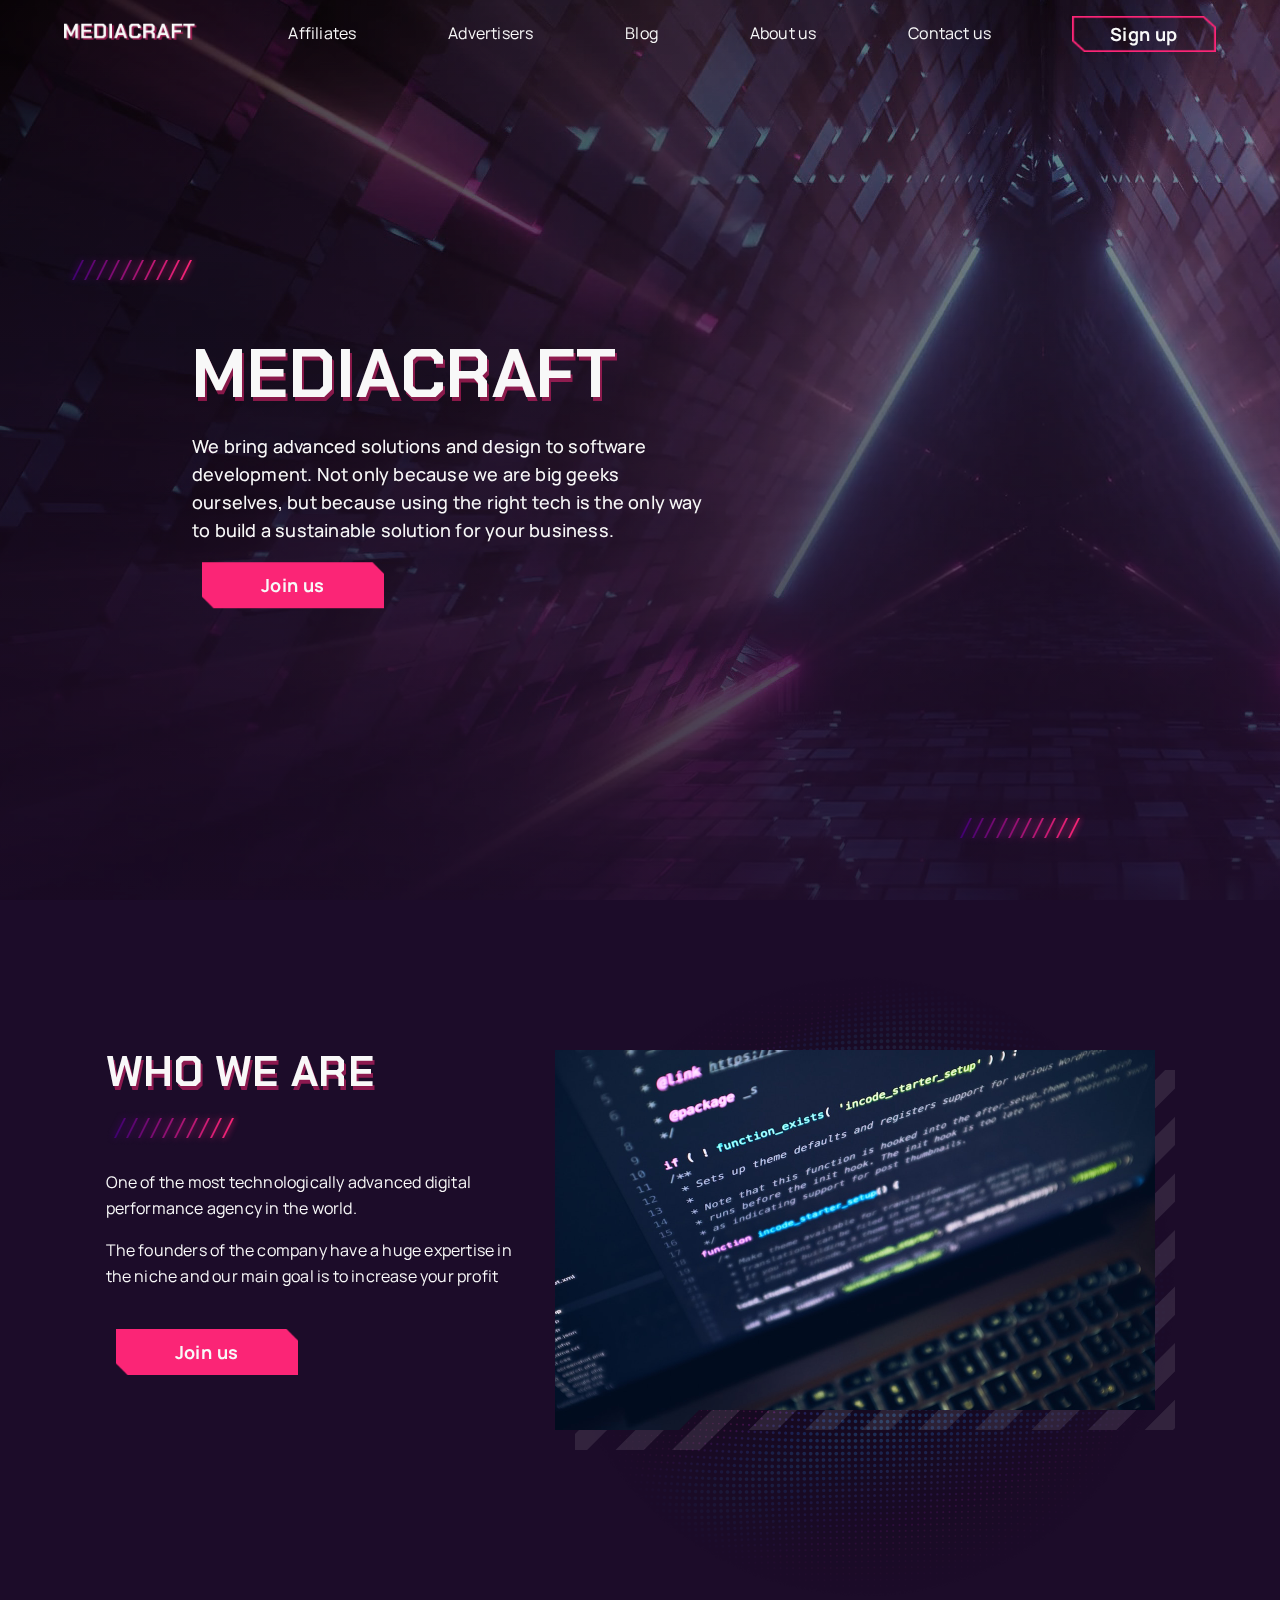
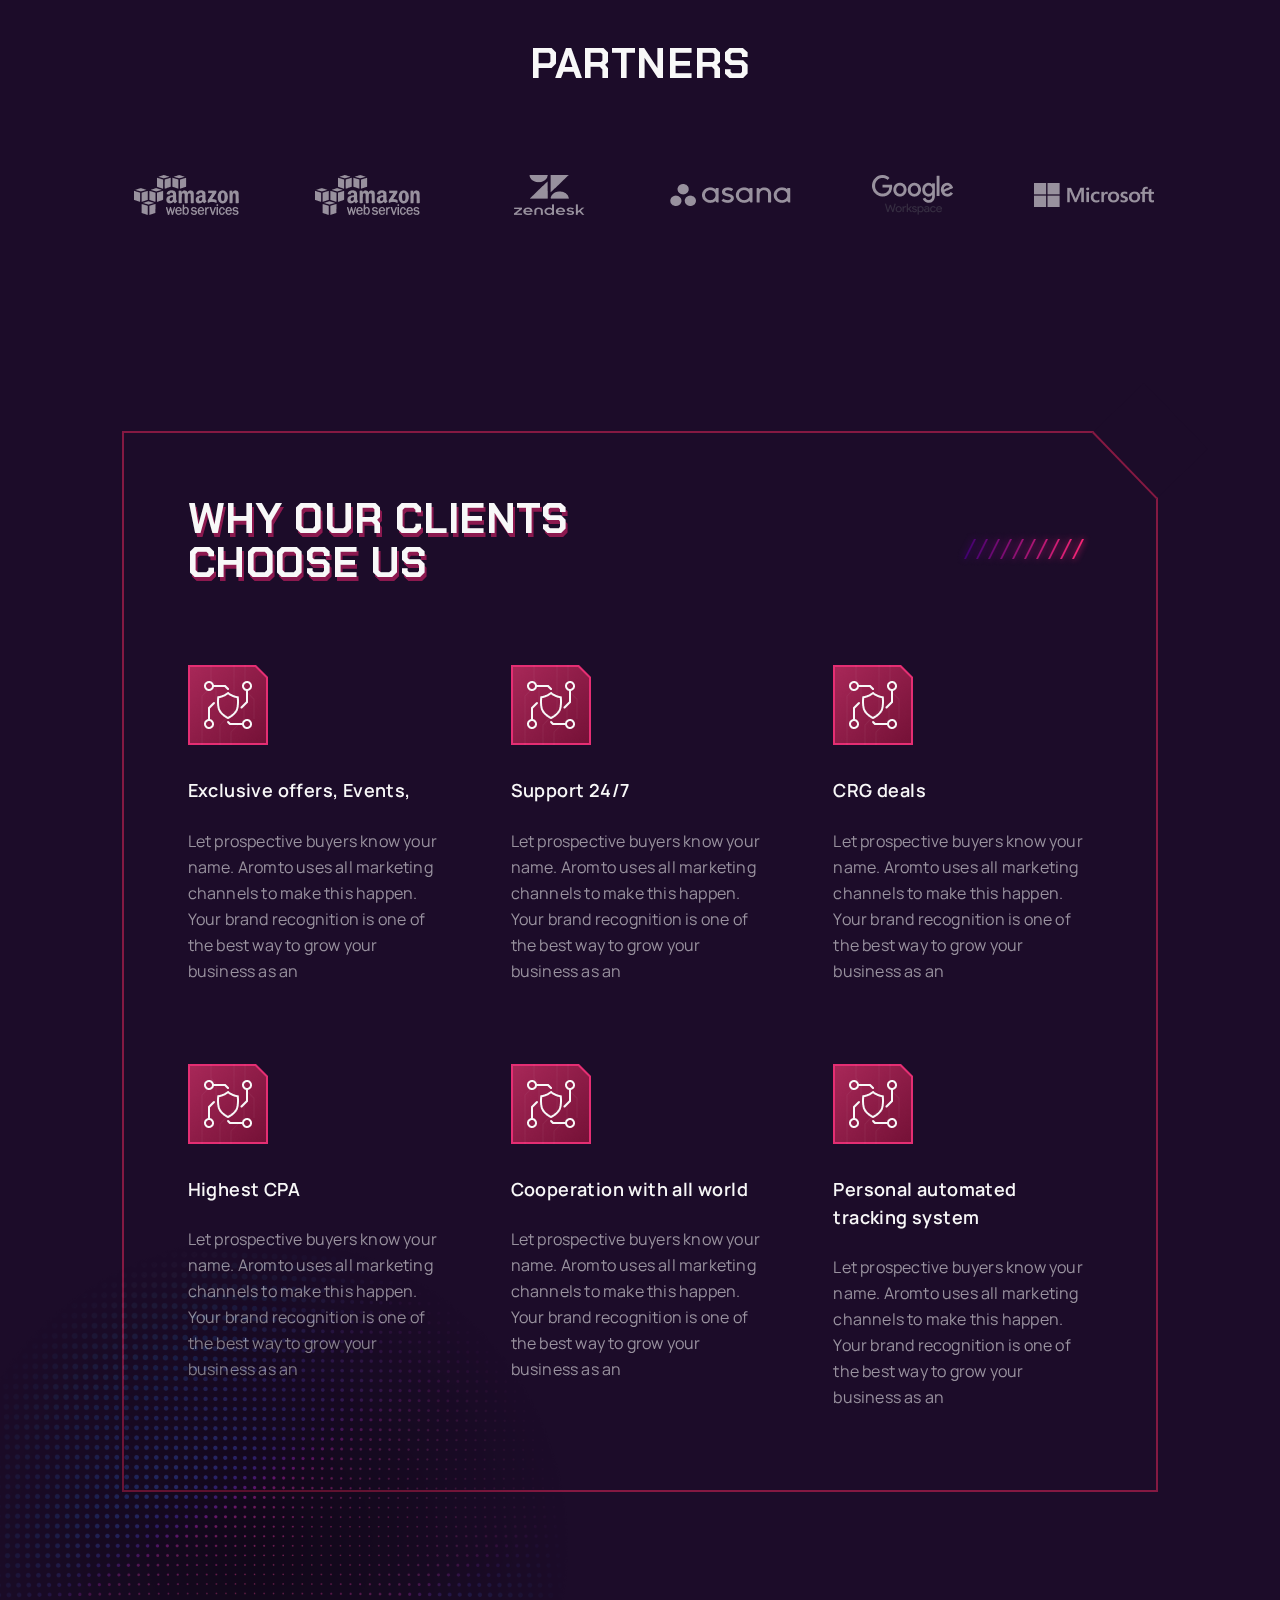
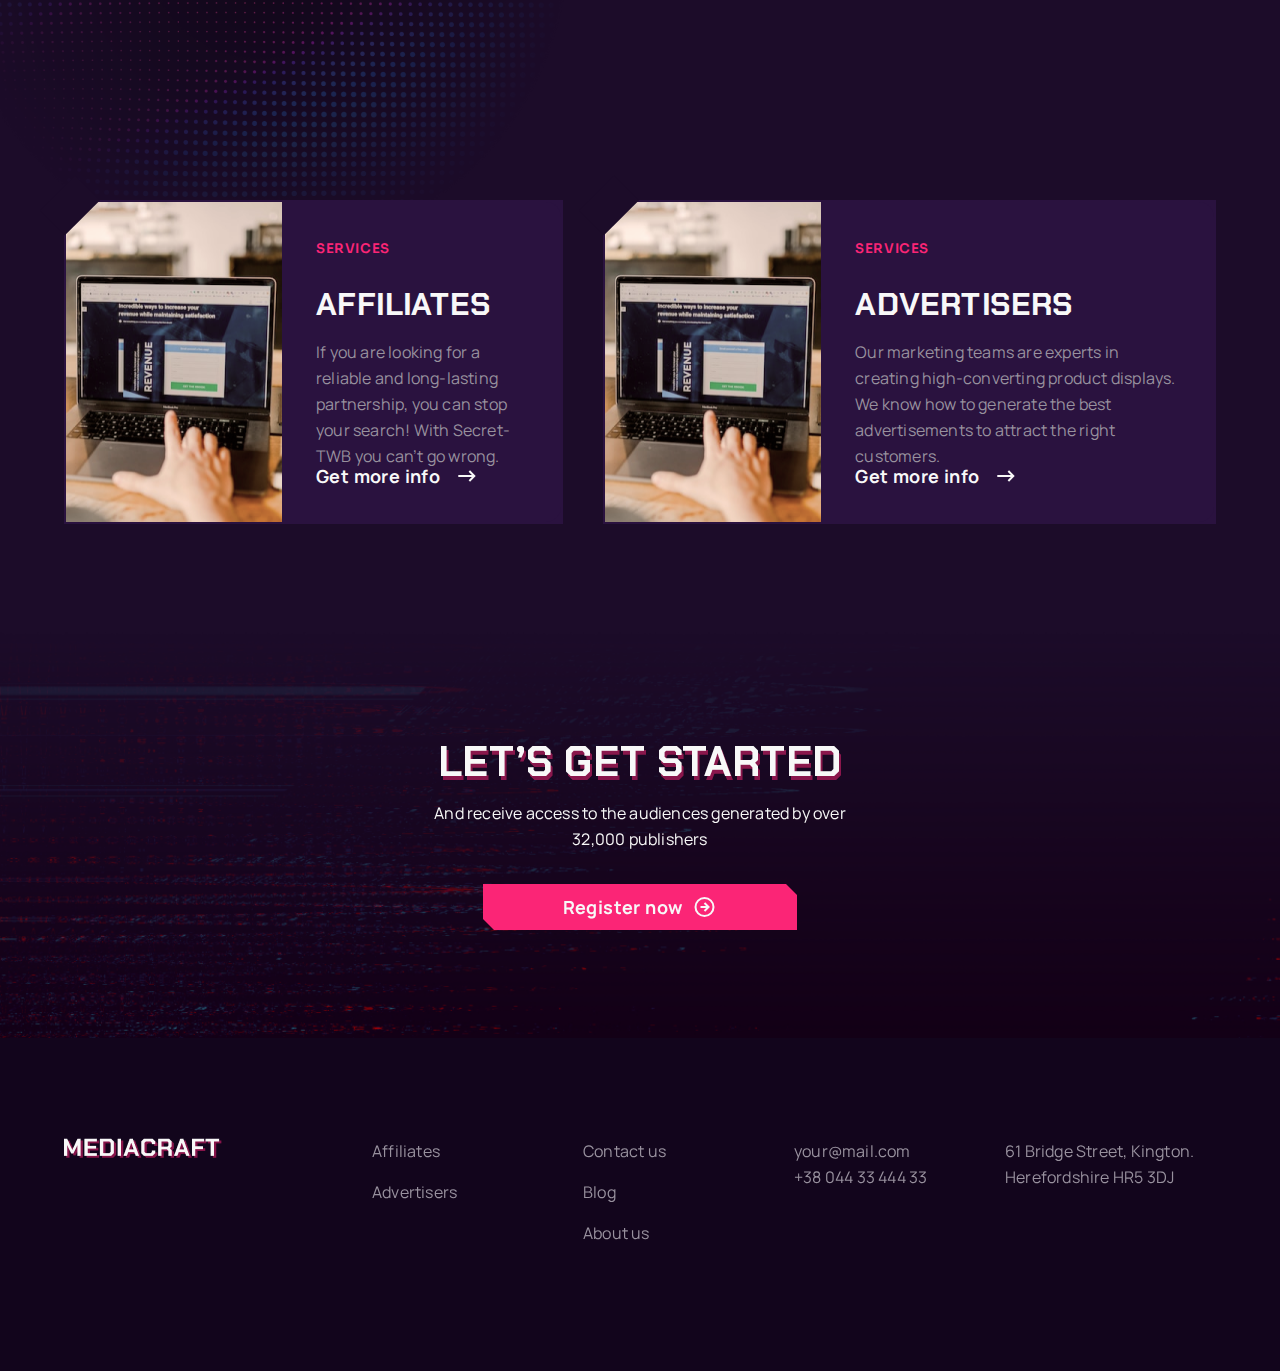
<file: index.html>
<!DOCTYPE html>
<html lang="en">

<head>
  <meta charset="UTF-8">
  <meta http-equiv="X-UA-Compatible" content="IE=edge">
  <meta name="viewport" content="width=device-width, initial-scale=1.0">
  <title>MediaCraft</title>
  <link rel="stylesheet" href="css/main.css">
</head>

<body>
  <header class="header">
    <nav class="header_container">
      <a href="index.html" class="header__logo">
        <img src="images/logo.png" width="100" loading="lazy" alt="image">
      </a>
      <div class="header__full flex" id="headerCollapse">
        <ul class="header__links">
          <li class="header__link"><a href="affiliates.html">Affiliates</a></li>
          <li class="header__link"><a href="advertisers.html">Advertisers</a></li>
          <li class="header__link"><a href="blog.html">Blog</a></li>
          <li class="header__link"><a href="about.html">About us</a></li>
          <li class="header__link"><a href="contact_us.html">Contact us</a></li>
          <div class="btn_container mob_regbtn">
            <a href="register.html" class="btn arrow_hover"><span>Sign up</span></a>
          </div>
          <img src="images/elips.png" class="mob_nav_img" loading="lazy" alt="image">
          <div class="mob_contact_header">
            <p>your@mail.com</p>
            <p>+38 044 33 444 33</p>
            <p class="header_contact_mob">61 Bridge Street, Kington. Herefordshire HR5 3DJ</p>
          </div>
        </ul>
        <div class="hamb">
          <span class="bar"></span>
          <span class="bar"></span>
          <span class="bar"></span>
        </div>
      </div>
      <div class="btn_container dec_regbtn">
        <a href="register.html" class="btn arrow_hover"><span>Sign up</span></a>
      </div>
    </nav>
  </header>

  <main>
    <div class="main_block ">
      <div class="maxW">
        <img src="images/lines.png" class="mainB_img1" loading="lazy" alt="image">
        <div class="main__title__container">
          <h1 class="main__title">MediaCraft</h1>
          <p>We bring advanced solutions and design to software development. Not only because we are big geeks
            ourselves, but because using the right tech is the only way to build a sustainable solution for your
            business.</p>
          <div class="btn_container">
            <a href="register.html" class="btn_full arrow_hover_full"><span>Join us</span></a>
          </div>
        </div>
        <img src="images/lines.png" class="mainB_img2" loading="lazy" alt="image">
      </div>
      <div class="bg-overlay"></div>
      <div class="bg-overlay2"></div>
      <video autoplay muted loop class="main__video">
        <source src="images/homePage_video.mp4" type="video/mp4">
      </video>
    </div>

    <div class="who_we_block flex maxW">
      <div class="who_we_block_left">
        <h2 class="title">Who we are</h2>
        <img src="images/lines.png" class="who_we_are_img1" loading="lazy" alt="image">
        <p>One of the most technologically advanced digital performance agency in the world.</p>
        <p>The founders of the company have a huge expertise in the niche and our main goal is to increase your profit
        </p>
        <div class="btn_container">
          <a href="register.html" class="btn_full arrow_hover_full"><span>Join us</span></a>
        </div>
      </div>
      <div class="who_we_block_right">
        <img src="images/who_we_are.png" loading="lazy" alt="image">
        <img src="images/elips.png" alt="image" loading="lazy" class="who_we_elips">
      </div>
    </div>

    <div class="partners_block  maxW">
      <h2>Partners</h2>
      <div class="flex">
        <img src="images/Amazon.png" loading="lazy" alt="image">
        <img src="images/Amazon.png" loading="lazy" alt="image">
        <img src="images/Zwndesk.png" loading="lazy" alt="image">
        <img src="images/Asana.png" loading="lazy" alt="image">
        <img src="images/Google.png" loading="lazy" alt="image">
        <img src="images/Microsoft.png" loading="lazy" alt="image">
      </div>

    </div>
    <div style="position: relative;" class="maxW">
      <div style="overflow: hidden;">
        <div class="why_choose_us_block maxW">
          <div class="why_choose_us_block_title flex">
            <h2 class="title">Why our clients<br> choose us </h2>
            <img src="images/lines.png" loading="lazy" alt="image">
          </div>
          <div class="why_choose_us_block_main">
            <div class="why_choose_us_block_main_item">
              <img src="images/why_choose_us_block_icon.png" loading="lazy" alt="image">
              <h4>Exclusive offers, Events,</h4>
              <p>Let prospective buyers know your name. Aromto uses all marketing channels to make this happen. Your
                brand
                recognition is one of the best way to grow your business as an</p>
            </div>
            <div class="why_choose_us_block_main_item">
              <img src="images/why_choose_us_block_icon.png" loading="lazy" alt="image">
              <h4>Support 24/7</h4>
              <p>Let prospective buyers know your name. Aromto uses all marketing channels to make this happen. Your
                brand
                recognition is one of the best way to grow your business as an</p>
            </div>
            <div class="why_choose_us_block_main_item">
              <img src="images/why_choose_us_block_icon.png" loading="lazy" alt="image">
              <h4>CRG deals</h4>
              <p>Let prospective buyers know your name. Aromto uses all marketing channels to make this happen. Your
                brand
                recognition is one of the best way to grow your business as an</p>
            </div>
            <div class="why_choose_us_block_main_item">
              <img src="images/why_choose_us_block_icon.png" loading="lazy" alt="image">
              <h4>Highest CPA</h4>
              <p>Let prospective buyers know your name. Aromto uses all marketing channels to make this happen. Your
                brand
                recognition is one of the best way to grow your business as an</p>
            </div>
            <div class="why_choose_us_block_main_item">
              <img src="images/why_choose_us_block_icon.png" loading="lazy" alt="image">
              <h4>Cooperation with all world</h4>
              <p>Let prospective buyers know your name. Aromto uses all marketing channels to make this happen. Your
                brand
                recognition is one of the best way to grow your business as an</p>
            </div>
            <div class="why_choose_us_block_main_item">
              <img src="images/why_choose_us_block_icon.png" loading="lazy" alt="image">
              <h4>Personal automated tracking system</h4>
              <p>Let prospective buyers know your name. Aromto uses all marketing channels to make this happen. Your
                brand
                recognition is one of the best way to grow your business as an</p>
            </div>
          </div>

        </div>

      </div>
      <img src="images/why_choose_us_colors.png" class="why_choose_us_img_colors" loading="lazy" alt="image">
    </div>

    <div class="services_block flex maxW">
      <div class="services_block_pos" style="position:relative">
        <div class="services_block_item">
          <img src="images/services_aff.png" loading="lazy" alt="image">
          <div class="services_block_item_text">
            <h5>Services</h5>
            <h4>Affiliates</h4>
            <p>If you are looking for a reliable and long-lasting partnership, you can stop your search! With Secret-TWB
              you
              can’t go wrong.</p>
            <a href="affiliates.html">Get more info
              <svg width="24" height="24" viewBox="0 0 24 24" fill="none" xmlns="http://www.w3.org/2000/svg">
                <path
                  d="M15.0378 6.34317L13.6269 7.76069L16.8972 11.0157L3.29211 11.0293L3.29413 13.0293L16.8619 13.0157L13.6467 16.2459L15.0643 17.6568L20.7079 11.9868L15.0378 6.34317Z"
                  fill="currentColor" />
              </svg>
            </a>
          </div>
        </div>
      </div>
      <div class="services_block_pos">
        <div class=" services_block_item">
          <img src="images/services_adv.png" loading="lazy" alt="image">
          <div class="services_block_item_text">
            <h5>Services</h5>
            <h4>Advertisers</h4>
            <p>Our marketing teams are experts in creating high-converting product displays. We know how to generate the
              best advertisements to attract the right customers.</p>
            <a href="advertisers.html">Get more info
              <svg width="24" height="24" viewBox="0 0 24 24" fill="none" xmlns="http://www.w3.org/2000/svg">
                <path
                  d="M15.0378 6.34317L13.6269 7.76069L16.8972 11.0157L3.29211 11.0293L3.29413 13.0293L16.8619 13.0157L13.6467 16.2459L15.0643 17.6568L20.7079 11.9868L15.0378 6.34317Z"
                  fill="currentColor" />
              </svg>
            </a>
          </div>
        </div>
      </div>
    </div>

    <div class="get_started_block">
      <h2 class="title">Let’s Get Started</h2>
      <p>
        And receive access to the audiences generated by over 32,000 publishers
      </p>
      <div class="btn_container">
        <a href="register.html" class="btn_full_reg_long"><span>Register now</span>
          <img src="images/Circle_Arrow_right.svg" loading="lazy" alt="image">
        </a>
      </div>
    </div>
  </main>

  <footer>
    <div class="footer maxW">
      <div class="footer_row1">
        <img src="images/logo.png" loading="lazy" alt="image">
        <div class="footer_nav">
          <div class="footer_nav_item">
            <a href="affiliates.html">Affiliates</a>
            <a href="advertisers.html">Advertisers</a>
          </div>
          <div class="footer_nav_item">
            <a href="contact_us.html">Contact us</a>
            <a href="blog.html">Blog</a>
            <a href="about.html">About us</a>
          </div>
          <div class="footer_nav_item">
            <p>your@mail.com</p>
            <p>+38 044 33 444 33</p>
          </div>
          <div class="footer_nav_item">
            <p>61 Bridge Street, Kington. Herefordshire HR5 3DJ</p>
          </div>
        </div>
        <div class="footer_nav_mob">
          <div class="footer_nav_mob_items">
            <div class="footer_nav_item">
              <a href="affiliates.html">Affiliates</a>
              <a href="contact_us.html">Contact u</a>
            </div>
            <div class="footer_nav_item">
              <a href="advertisers.html">Advertisers</a>
              <a href="about.html">About us</a>
            </div>
            <div class="footer_nav_item">
              <a href="blog.html">Blog</a>
            </div>
          </div>

          <div class="footer_nav_contact">
            <p>your@mail.com</p>
            <p>+38 044 33 444 33</p>
          </div>
          <div class="footer_nav_address">
            <p>61 Bridge Street, Kington. Herefordshire HR5 3DJ</p>
          </div>
        </div>
      </div>
      <div class="footer_row2">
        <img src="images/footer_icon1.png" loading="lazy" alt="image">
        <img src="images/footer_icon2.png" loading="lazy" alt="image">
        <img src="images/footer_icon3.png" loading="lazy" alt="image">
        <img src="images/footer_icon4.png" loading="lazy" alt="image">
        <img src="images/footer_icon5.png" loading="lazy" alt="image">
        <img src="images/footer_icon6.png" loading="lazy" alt="image">
        <img src="images/footer_icon7.png" loading="lazy" alt="image">
        <img src="images/footer_icon8.png" loading="lazy" alt="image">
        <img src="images/footer_icon9.png" loading="lazy" alt="image">
      </div>
    </div>
  </footer>
  <script src="https://code.jquery.com/jquery-3.6.1.min.js"
    integrity="sha256-o88AwQnZB+VDvE9tvIXrMQaPlFFSUTR+nldQm1LuPXQ=" crossorigin="anonymous"></script>
  <script src="js/nav.js"></script>
</body>

</html>
</file>
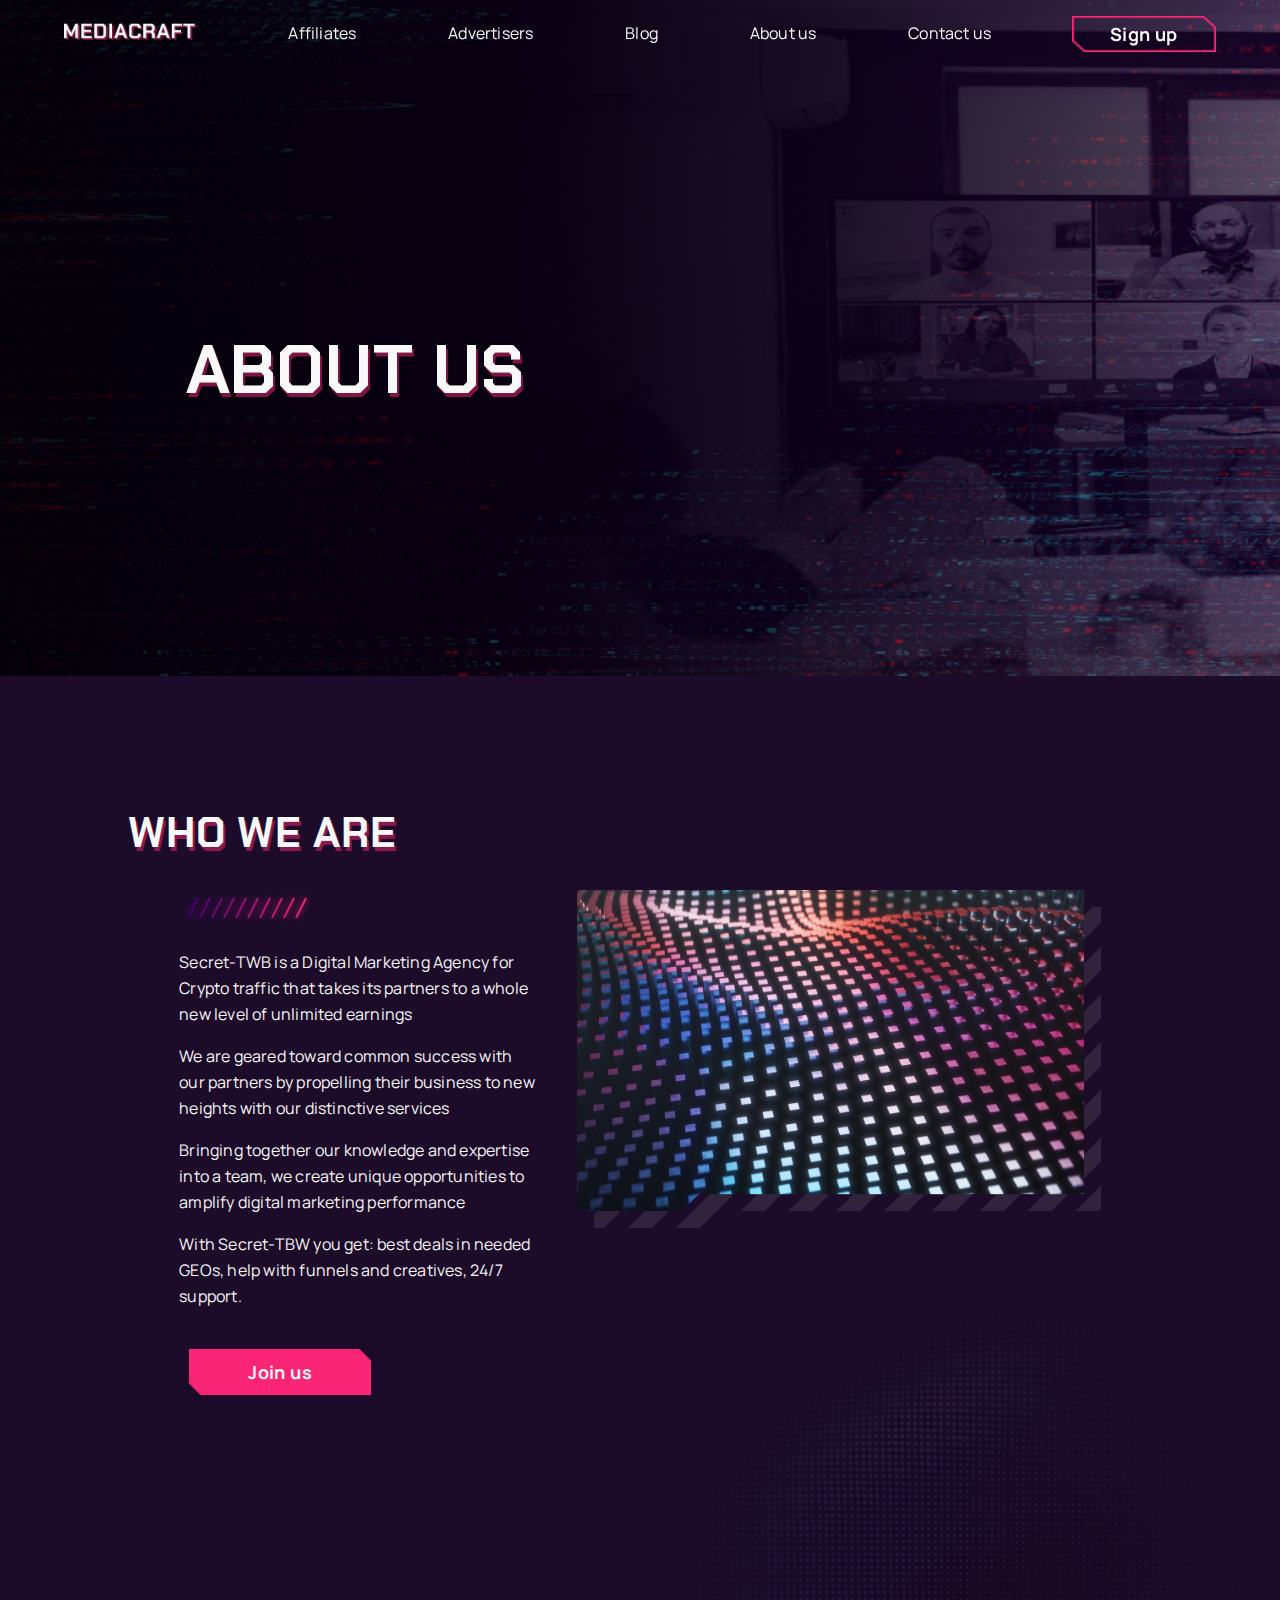
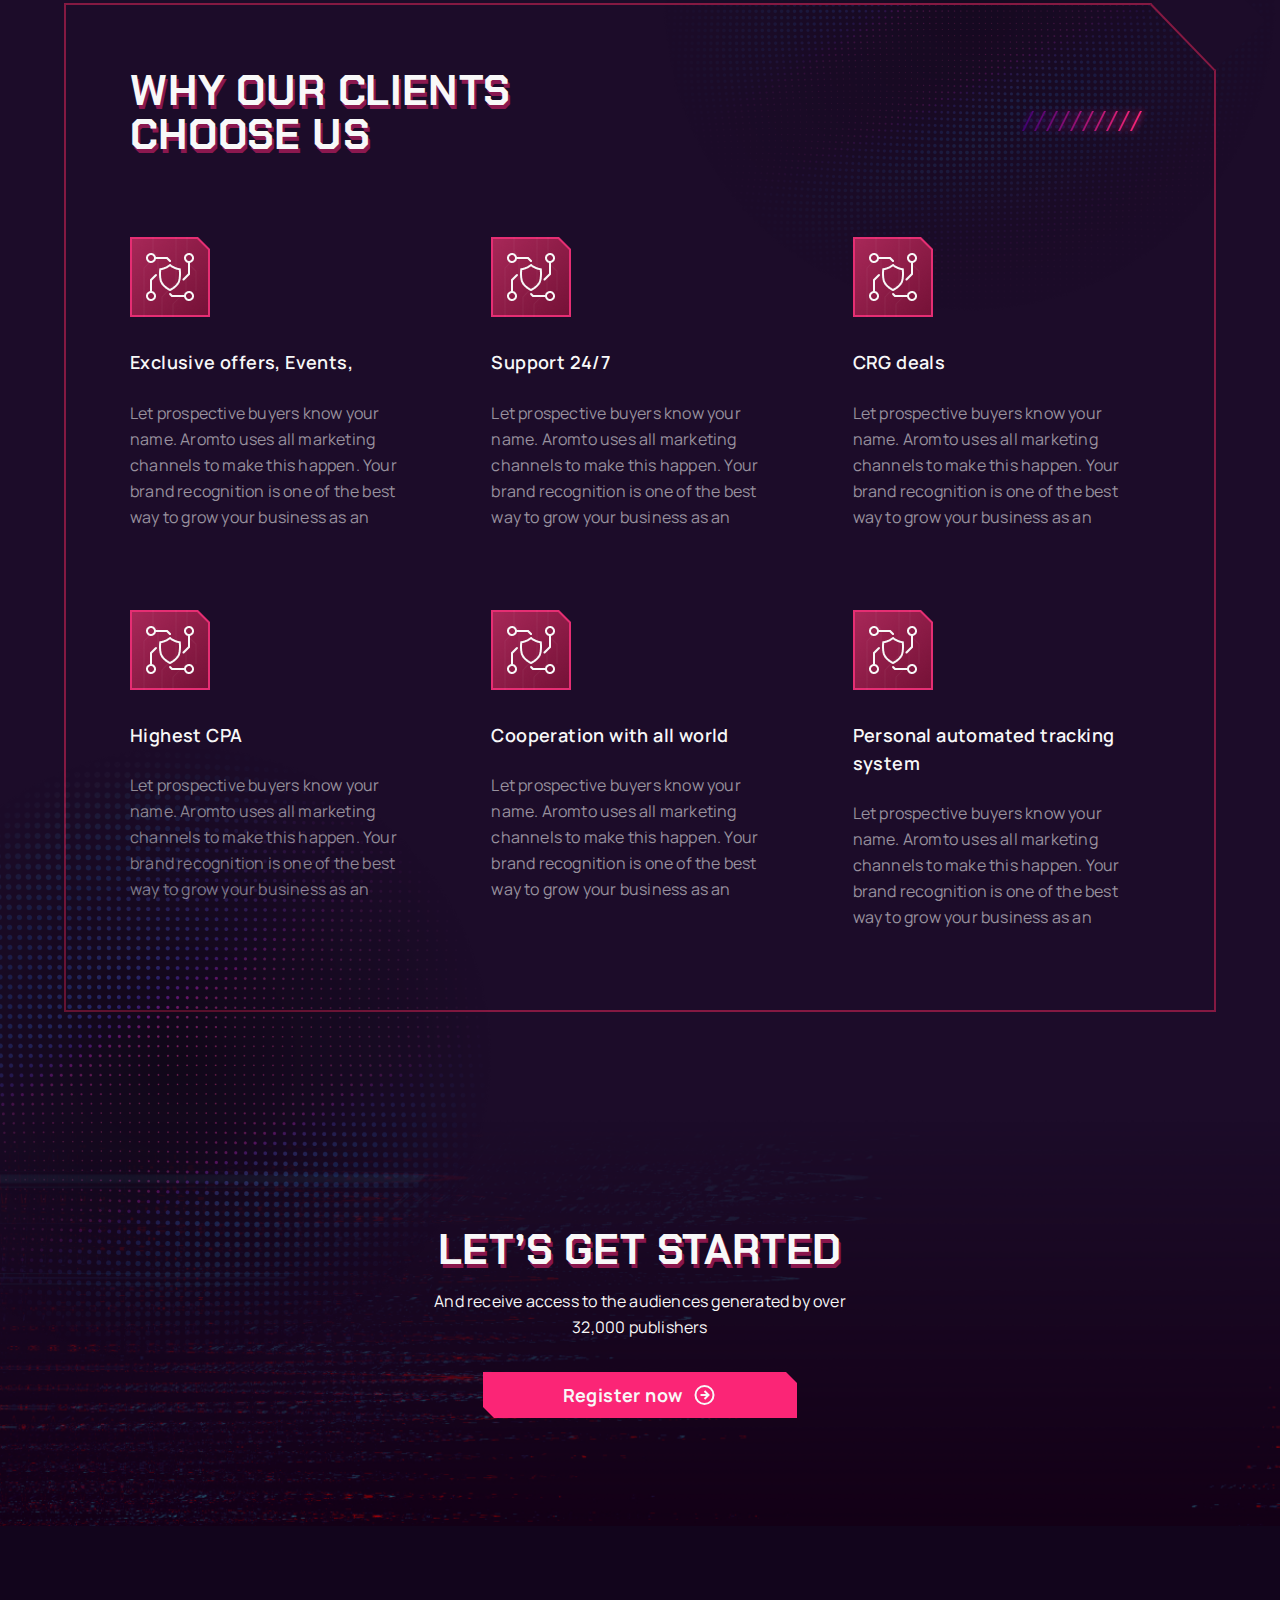
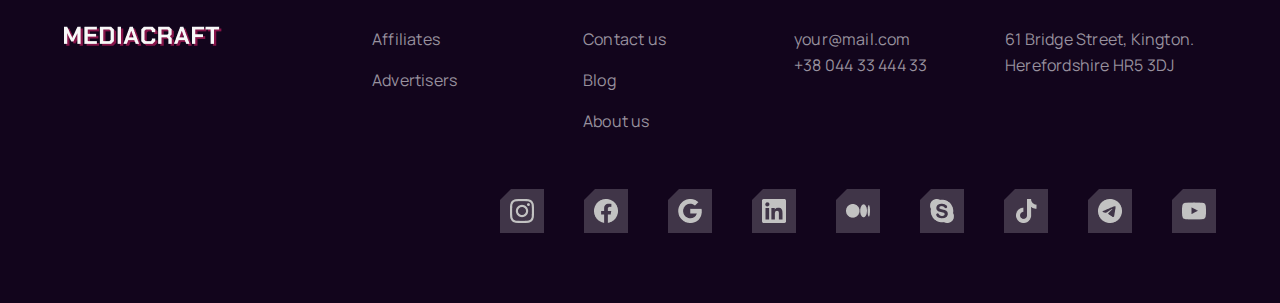
<file: about.html>
<!DOCTYPE html>
<html lang="en">

<head>
  <meta charset="UTF-8">
  <meta http-equiv="X-UA-Compatible" content="IE=edge">
  <meta name="viewport" content="width=device-width, initial-scale=1.0">
  <title>MediaCraft</title>
  <link rel="stylesheet" href="css/main.css">
  <link rel="stylesheet" href="css/about.css">
</head>

<body>

  <header class="header">
    <nav class="header_container">
      <a href="index.html" class="header__logo">
        <img src="images/logo.png" width="100" loading="lazy" alt="image">
      </a>
      <div class="header__full flex" id="headerCollapse">
        <ul class="header__links">
          <li class="header__link"><a href="affiliates.html">Affiliates</a></li>
          <li class="header__link"><a href="advertisers.html">Advertisers</a></li>
          <li class="header__link"><a href="blog.html">Blog</a></li>
          <li class="header__link"><a href="about.html">About us</a></li>
          <li class="header__link"><a href="contact_us.html">Contact us</a></li>
          <div class="btn_container mob_regbtn">
            <a href="register.html" class="btn arrow_hover"><span>Sign up</span></a>
          </div>
          <img src="images/elips.png" class="mob_nav_img" loading="lazy" alt="image">
          <div class="mob_contact_header">
            <p>your@mail.com</p>
            <p>+38 044 33 444 33</p>
            <p class="header_contact_mob">61 Bridge Street, Kington. Herefordshire HR5 3DJ</p>
          </div>
        </ul>
        <div class="hamb">
          <span class="bar"></span>
          <span class="bar"></span>
          <span class="bar"></span>
        </div>
      </div>
      <div class="btn_container dec_regbtn">
        <a href="register.html" class="btn arrow_hover"><span>Sign up</span></a>
      </div>
    </nav>
  </header>

  <main>

    <div class="about_main_block">
      <div class="bg_about_main_block"></div>
      <div class="about_main_block_position ">
        <div class="about_main_block_text maxW">
          <h1 class="main__title">About us</h1>
        </div>
      </div>
      <div class="about_second_block_curner">
        <div class="about_second_block maxW">
          <h2>Who we are</h2>
          <div class="about_second_block_text maxW">
            <div class="about_second_block_text_left">
              <img src="images/lines.png" alt="image" loading="lazy">
              <p>Secret-TWB is a Digital Marketing Agency for Crypto traffic that takes its partners to a whole new
                level of unlimited earnings</p>
              <p> We are geared toward common success with our partners by propelling their business to new heights with
                our distinctive services</p>
              <p>Bringing together our knowledge and expertise into a team, we create unique opportunities to amplify
                digital marketing performance
              </p>
              <p>With Secret-TBW you get: best deals in needed GEOs, help with funnels and creatives, 24/7 support.</p>
              <div class="btn_container">
                <a href="register.html" class="btn_full arrow_hover_full"><span>Join us</span></a>
              </div>
            </div>
            <div class="about_second_block_text_right">
              <img src="images/about_who_we_are.png" alt="image" loading="lazy">
            </div>
          </div>
        </div>
      </div>
    </div>

    <div class="about_sB" style="position: relative;" class="maxW">
      <img class="about_elips1" src="images/elips.png" alt="image" loading="lazy">
      <div style="overflow: hidden;">
        <div class="why_choose_us_block maxW">
          <div class="why_choose_us_block_title flex">
            <h2 class="title">Why our clients<br> choose us </h2>
            <img src="images/lines.png" loading="lazy" alt="image">
          </div>
          <div class="why_choose_us_block_main">
            <div class="why_choose_us_block_main_item">
              <img src="images/why_choose_us_block_icon.png" loading="lazy" alt="image">
              <h4>Exclusive offers, Events,</h4>
              <p>Let prospective buyers know your name. Aromto uses all marketing channels to make this happen. Your
                brand
                recognition is one of the best way to grow your business as an</p>
            </div>
            <div class="why_choose_us_block_main_item">
              <img src="images/why_choose_us_block_icon.png" loading="lazy" alt="image">
              <h4>Support 24/7</h4>
              <p>Let prospective buyers know your name. Aromto uses all marketing channels to make this happen. Your
                brand
                recognition is one of the best way to grow your business as an</p>
            </div>
            <div class="why_choose_us_block_main_item">
              <img src="images/why_choose_us_block_icon.png" loading="lazy" alt="image">
              <h4>CRG deals</h4>
              <p>Let prospective buyers know your name. Aromto uses all marketing channels to make this happen. Your
                brand
                recognition is one of the best way to grow your business as an</p>
            </div>
            <div class="why_choose_us_block_main_item">
              <img src="images/why_choose_us_block_icon.png" loading="lazy" alt="image">
              <h4>Highest CPA</h4>
              <p>Let prospective buyers know your name. Aromto uses all marketing channels to make this happen. Your
                brand
                recognition is one of the best way to grow your business as an</p>
            </div>
            <div class="why_choose_us_block_main_item">
              <img src="images/why_choose_us_block_icon.png" loading="lazy" alt="image">
              <h4>Cooperation with all world</h4>
              <p>Let prospective buyers know your name. Aromto uses all marketing channels to make this happen. Your
                brand
                recognition is one of the best way to grow your business as an</p>
            </div>
            <div class="why_choose_us_block_main_item">
              <img src="images/why_choose_us_block_icon.png" loading="lazy" alt="image">
              <h4>Personal automated tracking system</h4>
              <p>Let prospective buyers know your name. Aromto uses all marketing channels to make this happen. Your
                brand
                recognition is one of the best way to grow your business as an</p>
            </div>
          </div>

        </div>

      </div>
      <img src="images/why_choose_us_colors.png" class="why_choose_us_img_colors" loading="lazy" alt="image">
    </div>
    <div class="get_started_block">
      <h2 class="title">Let’s Get Started</h2>
      <p>
        And receive access to the audiences generated by over 32,000 publishers
      </p>
      <div class="btn_container">
        <a href="register.html" class="btn_full_reg_long"><span>Register now</span>
          <img src="images/Circle_Arrow_right.svg" loading="lazy" alt="image">
        </a>
      </div>
    </div>
  </main>

  <footer>
    <div class="footer maxW">
      <div class="footer_row1">
        <img src="images/logo.png" loading="lazy" alt="image">
        <div class="footer_nav">
          <div class="footer_nav_item">
            <a href="affiliates.html">Affiliates</a>
            <a href="advertisers.html">Advertisers</a>
          </div>
          <div class="footer_nav_item">
            <a href="contact_us.html">Contact us</a>
            <a href="blog.html">Blog</a>
            <a href="about.html">About us</a>
          </div>
          <div class="footer_nav_item">
            <p>your@mail.com</p>
            <p>+38 044 33 444 33</p>
          </div>
          <div class="footer_nav_item">
            <p>61 Bridge Street, Kington. Herefordshire HR5 3DJ</p>
          </div>
        </div>
        <div class="footer_nav_mob">
          <div class="footer_nav_mob_items">
            <div class="footer_nav_item">
              <a href="affiliates.html">Affiliates</a>
              <a href="contact_us.html">Contact u</a>
            </div>
            <div class="footer_nav_item">
              <a href="advertisers.html">Advertisers</a>
              <a href="about.html">About us</a>
            </div>
            <div class="footer_nav_item">
              <a href="blog.html">Blog</a>
            </div>
          </div>

          <div class="footer_nav_contact">
            <p>your@mail.com</p>
            <p>+38 044 33 444 33</p>
          </div>
          <div class="footer_nav_address">
            <p>61 Bridge Street, Kington. Herefordshire HR5 3DJ</p>
          </div>
        </div>
      </div>
      <div class="footer_row2">
        <img src="images/footer_icon1.png" loading="lazy" alt="image">
        <img src="images/footer_icon2.png" loading="lazy" alt="image">
        <img src="images/footer_icon3.png" loading="lazy" alt="image">
        <img src="images/footer_icon4.png" loading="lazy" alt="image">
        <img src="images/footer_icon5.png" loading="lazy" alt="image">
        <img src="images/footer_icon6.png" loading="lazy" alt="image">
        <img src="images/footer_icon7.png" loading="lazy" alt="image">
        <img src="images/footer_icon8.png" loading="lazy" alt="image">
        <img src="images/footer_icon9.png" loading="lazy" alt="image">
      </div>
    </div>
  </footer>
  <script src="https://code.jquery.com/jquery-3.6.1.min.js"
    integrity="sha256-o88AwQnZB+VDvE9tvIXrMQaPlFFSUTR+nldQm1LuPXQ=" crossorigin="anonymous"></script>
  <script src="js/nav.js"></script>
</body>

</html>
</file>
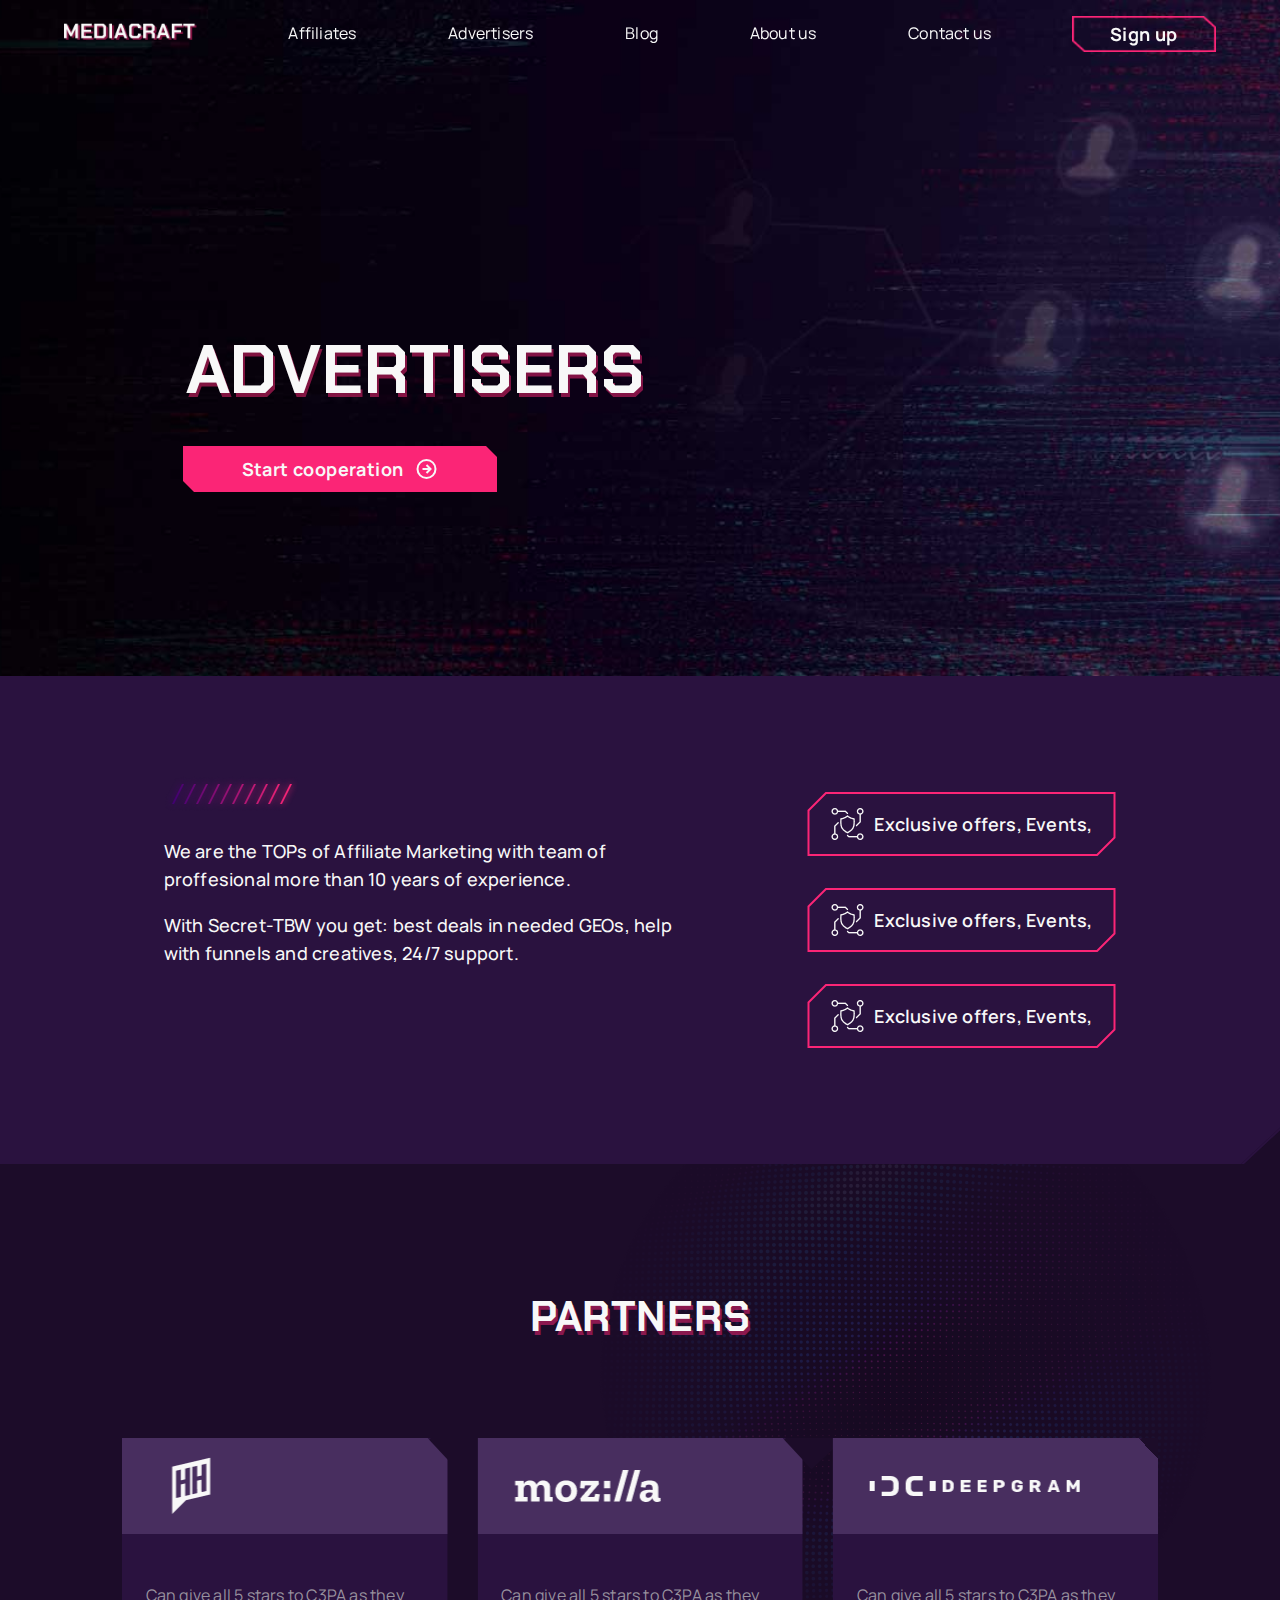
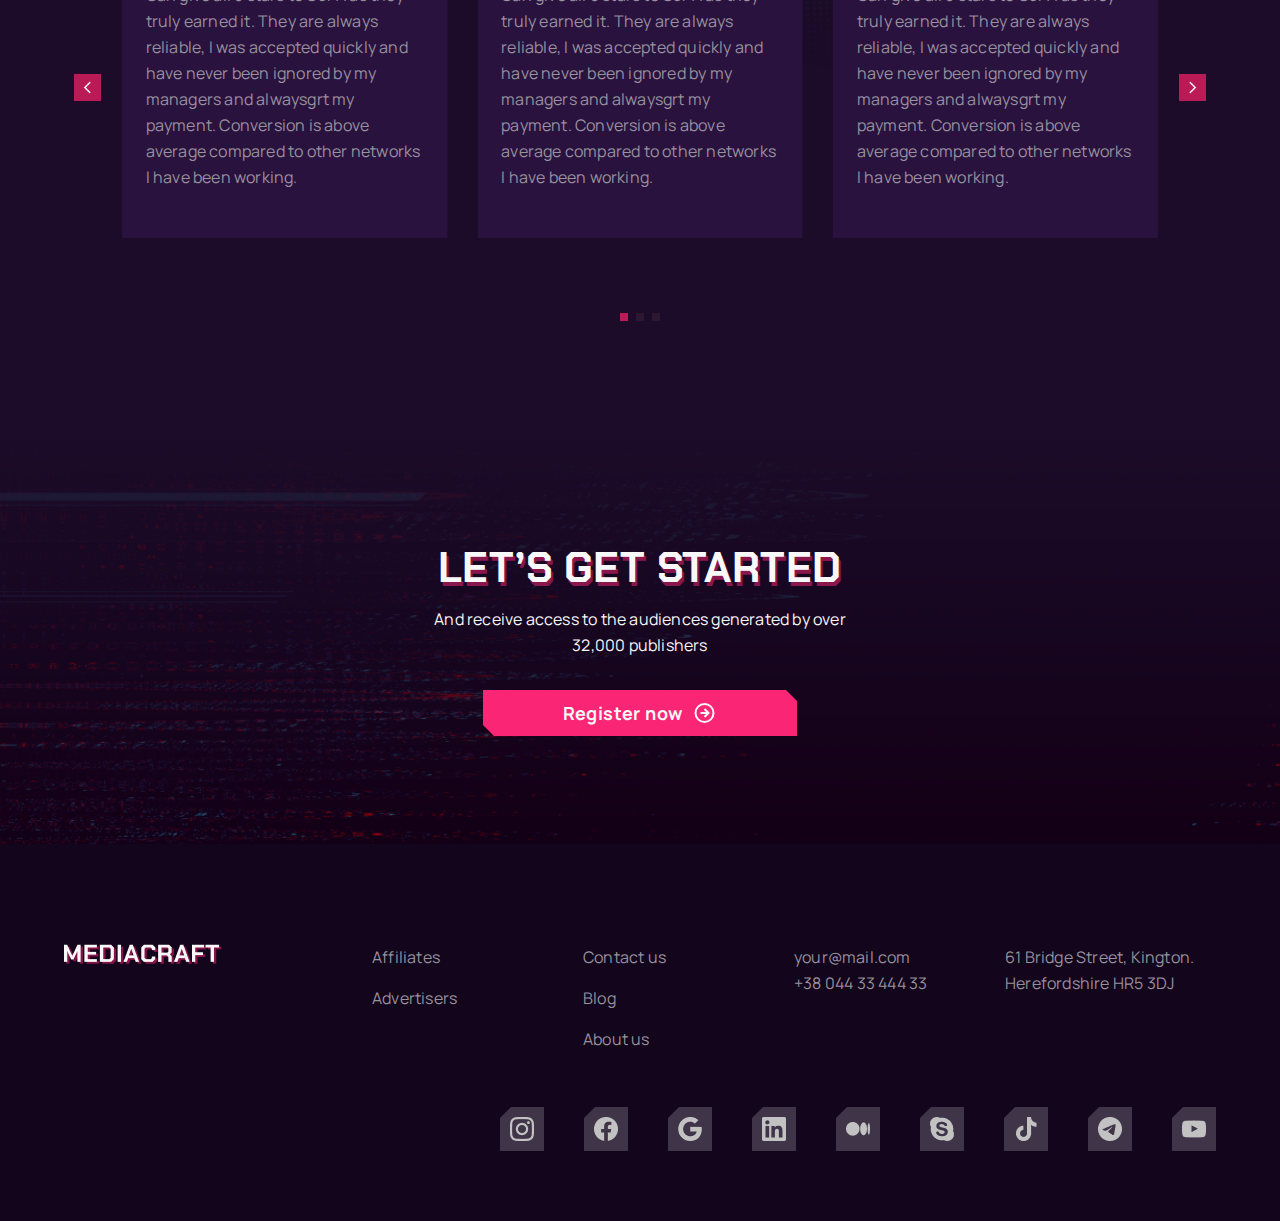
<file: advertisers.html>
<!DOCTYPE html>
<html lang="en">

<head>
  <meta charset="UTF-8">
  <meta http-equiv="X-UA-Compatible" content="IE=edge">
  <meta name="viewport" content="width=device-width, initial-scale=1.0">
  <title>MediaCraft</title>
  <link rel="stylesheet" href="css/main.css">
  <link rel="stylesheet" href="css/advertisers.css">
  <link rel="stylesheet" href="https://cdn.jsdelivr.net/npm/swiper@8/swiper-bundle.min.css">
  <style>
    .swiper-button-next {
      background-image: url(images/arrow_right_oueBest.png);
      background-repeat: no-repeat;
      background-size: 100% auto;
      background-position: center;
    }

    .swiper-button-next::after {
      display: none;
    }

    .swiper-button-prev {
      background-image: url(images/arrow_left_oueBest.png);
      background-repeat: no-repeat;
      background-size: 100% auto;
      background-position: center;
    }

    .swiper-button-prev::after {
      display: none;
    }

    .swiper_advPartner {
      width: 90%;
      margin-left: auto;
      margin-right: auto;
      overflow: hidden;
      height: 500px;
    }

    .bg_slide_border {
      background-size: cover;
      min-height: 400px;
      width: 100%;
      position: relative;
      background-color: #2A123F;
    }

    .bg_slide_border:hover {
      cursor: pointer;
    }

    .swiper-pagination-bullet {
      border-radius: inherit;
      background: #744C5B;
    }

    .swiper-pagination-bullet-active {
      background: #BA1B57;
    }

    .swiper-slide {
      width: fit-content;
    }

    @media (max-width:1050px) {
      .swiper_advPartner {
        width: 80%;
      }
    }

    @media (max-width:820px) {
      .bg_slide_border {
        width: 280px !important;
      }
    }

    @media (max-width:768px) {
      .bg_slide_border {
        min-height: 350px;
        width: 100% !important;
      }
    }

    @media (max-width:450px) {
      .swiper-button-next {
        right: 0;
      }

      .swiper-button-prev {
        left: 0;
      }
    }

    @media (max-width:375px) {

      .swiper-button-prev,
      .swiper-button-next {
        display: none;
      }

      .swiper_advPartner {
        width: 100%;
      }
    }
  </style>
</head>

<body>

  <header class="header">
    <nav class="header_container">
      <a href="index.html" class="header__logo">
        <img src="images/logo.png" width="100" loading="lazy" alt="image">
      </a>
      <div class="header__full flex" id="headerCollapse">
        <ul class="header__links">
          <li class="header__link"><a href="affiliates.html">Affiliates</a></li>
          <li class="header__link"><a href="advertisers.html">Advertisers</a></li>
          <li class="header__link"><a href="blog.html">Blog</a></li>
          <li class="header__link"><a href="about.html">About us</a></li>
          <li class="header__link"><a href="contact_us.html">Contact us</a></li>
          <div class="btn_container mob_regbtn">
            <a href="register.html" class="btn arrow_hover"><span>Sign up</span></a>
          </div>
          <img src="images/elips.png" class="mob_nav_img" loading="lazy" alt="image">
          <div class="mob_contact_header">
            <p>your@mail.com</p>
            <p>+38 044 33 444 33</p>
            <p class="header_contact_mob">61 Bridge Street, Kington. Herefordshire HR5 3DJ</p>
          </div>
        </ul>
        <div class="hamb">
          <span class="bar"></span>
          <span class="bar"></span>
          <span class="bar"></span>
        </div>
      </div>
      <div class="btn_container dec_regbtn">
        <a href="register.html" class="btn arrow_hover"><span>Sign up</span></a>
      </div>
    </nav>
  </header>

  <main>

    <div class="adv_main_block">
      <div class="bg_adv_main_block"></div>
      <div class="adv_main_block_position ">
        <div class="adv_main_block_text maxW">
          <h1 class="main__title">Advertisers</h1>
          <div class="btn_container">
            <a href="register.html" class="btn_full_reg_long"><span>Start cooperation</span>
              <img src="images/Circle_Arrow_right.svg" loading="lazy" alt="image">
            </a>
          </div>
        </div>
      </div>
      <div class="adv_second_block_curner">
        <div class="adv_second_block">
          <div class="adv_second_block_text maxW">
            <div class="adv_second_block_text_left">
              <img src="images/lines.png" alt="image" loading="lazy">
              <p>We are the TOPs of Affiliate Marketing with team of proffesional more than 10 years of experience.</p>
              <p>With Secret-TBW you get: best deals in needed GEOs, help with funnels and creatives, 24/7 support.</p>
            </div>
            <div class="adv_second_block_text_right">
              <div class="adv_offer_block">
                <img src="images/aff_img_icon.png" alt="image" loading="lazy">
                <p>Exclusive offers, Events,</p>
              </div>
              <div class="adv_offer_block">
                <img src="images/aff_img_icon.png" alt="image" loading="lazy">
                <p>Exclusive offers, Events,</p>
              </div>
              <div class="adv_offer_block">
                <img src="images/aff_img_icon.png" alt="image" loading="lazy">
                <p>Exclusive offers, Events,</p>
              </div>
            </div>

          </div>
        </div>
      </div>
    </div>

    <div class="adv_partners maxW">
      <img class="adv_partners_elips1" src="images/elips.png" alt="image" loading="lazy">
      <h2>PARTNERS</h2>
      <div style="position:relative; overflow:hidden">
        <div class="swiper_advPartner">
          <div class="swiper-wrapper">
            <div class="swiper-slide">
              <div class="bg_slide_border">
                <div class="bg_slide_border_up"><img src="images/our_best_logo1.png" alt="image" loading="lazy"></div>
                <div class="bg_slide_border_down">
                  <p>Can give all 5 stars to C3PA as they truly earned it. They are always reliable, I was accepted
                    quickly and have never been ignored by my managers and alwaysgrt my payment. Conversion is above
                    average compared to other networks I have been working.</p>
                </div>
              </div>
            </div>
            <div class="swiper-slide">
              <div class="bg_slide_border">
                <div class="bg_slide_border_up"><img src="images/our_best_logo2.png" alt="image" loading="lazy"></div>
                <div class="bg_slide_border_down">
                  <p>Can give all 5 stars to C3PA as they truly earned it. They are always reliable, I was accepted
                    quickly and have never been ignored by my managers and alwaysgrt my payment. Conversion is above
                    average compared to other networks I have been working.</p>
                </div>
              </div>
            </div>
            <div class="swiper-slide">
              <div class="bg_slide_border">
                <div class="bg_slide_border_up"><img src="images/our_best_logo3.png" alt="image" loading="lazy"></div>
                <div class="bg_slide_border_down">
                  <p>Can give all 5 stars to C3PA as they truly earned it. They are always reliable, I was accepted
                    quickly and have never been ignored by my managers and alwaysgrt my payment. Conversion is above
                    average compared to other networks I have been working.</p>
                </div>
              </div>
            </div>
          </div>
          <div class="swiper-pagination"></div>
          <div class="swiper-button-prev"></div>
          <div class="swiper-button-next"></div>
        </div>
      </div>
    </div>

    <div class="get_started_block">
      <h2 class="title">Let’s Get Started</h2>
      <p>
        And receive access to the audiences generated by over 32,000 publishers
      </p>
      <div class="btn_container">
        <a href="register.html" class="btn_full_reg_long"><span>Register now</span>
          <img src="images/Circle_Arrow_right.svg" loading="lazy" alt="image">
        </a>
      </div>
    </div>
  </main>

  <footer>
    <div class="footer maxW">
      <div class="footer_row1">
        <img src="images/logo.png" loading="lazy" alt="image">
        <div class="footer_nav">
          <div class="footer_nav_item">
            <a href="affiliates.html">Affiliates</a>
            <a href="advertisers.html">Advertisers</a>
          </div>
          <div class="footer_nav_item">
            <a href="contact_us.html">Contact us</a>
            <a href="blog.html">Blog</a>
            <a href="about.html">About us</a>
          </div>
          <div class="footer_nav_item">
            <p>your@mail.com</p>
            <p>+38 044 33 444 33</p>
          </div>
          <div class="footer_nav_item">
            <p>61 Bridge Street, Kington. Herefordshire HR5 3DJ</p>
          </div>
        </div>
        <div class="footer_nav_mob">
          <div class="footer_nav_mob_items">
            <div class="footer_nav_item">
              <a href="affiliates.html">Affiliates</a>
              <a href="contact_us.html">Contact u</a>
            </div>
            <div class="footer_nav_item">
              <a href="advertisers.html">Advertisers</a>
              <a href="about.html">About us</a>
            </div>
            <div class="footer_nav_item">
              <a href="blog.html">Blog</a>
            </div>
          </div>

          <div class="footer_nav_contact">
            <p>your@mail.com</p>
            <p>+38 044 33 444 33</p>
          </div>
          <div class="footer_nav_address">
            <p>61 Bridge Street, Kington. Herefordshire HR5 3DJ</p>
          </div>
        </div>
      </div>
      <div class="footer_row2">
        <img src="images/footer_icon1.png" loading="lazy" alt="image">
        <img src="images/footer_icon2.png" loading="lazy" alt="image">
        <img src="images/footer_icon3.png" loading="lazy" alt="image">
        <img src="images/footer_icon4.png" loading="lazy" alt="image">
        <img src="images/footer_icon5.png" loading="lazy" alt="image">
        <img src="images/footer_icon6.png" loading="lazy" alt="image">
        <img src="images/footer_icon7.png" loading="lazy" alt="image">
        <img src="images/footer_icon8.png" loading="lazy" alt="image">
        <img src="images/footer_icon9.png" loading="lazy" alt="image">
      </div>
    </div>
  </footer>
  <script src="https://code.jquery.com/jquery-3.6.1.min.js"
    integrity="sha256-o88AwQnZB+VDvE9tvIXrMQaPlFFSUTR+nldQm1LuPXQ=" crossorigin="anonymous"></script>
  <script src="js/nav.js"></script>
  <script src="https://cdn.jsdelivr.net/npm/swiper@8/swiper-bundle.min.js"></script>
  <script>
    var swiper = new Swiper(".swiper_advPartner", {
      slidesPerView: 1,
      spaceBetween: 30,
      slidesPerGroup: 1,
      centeredSlides: true,
      loop: true,
      loopFillGroupWithBlank: true,
      pagination: {
        el: ".swiper-pagination",
        clickable: true,
      },
      navigation: {
        nextEl: ".swiper-button-next",
        prevEl: ".swiper-button-prev",
      },
      breakpoints: {

        800: {
          slidesPerView: 2,
          spaceBetween: 30,
        },
        1050: {
          slidesPerView: 3,
          spaceBetween: 30,
        },
      },
    });
  </script>
</body>

</html>
</file>
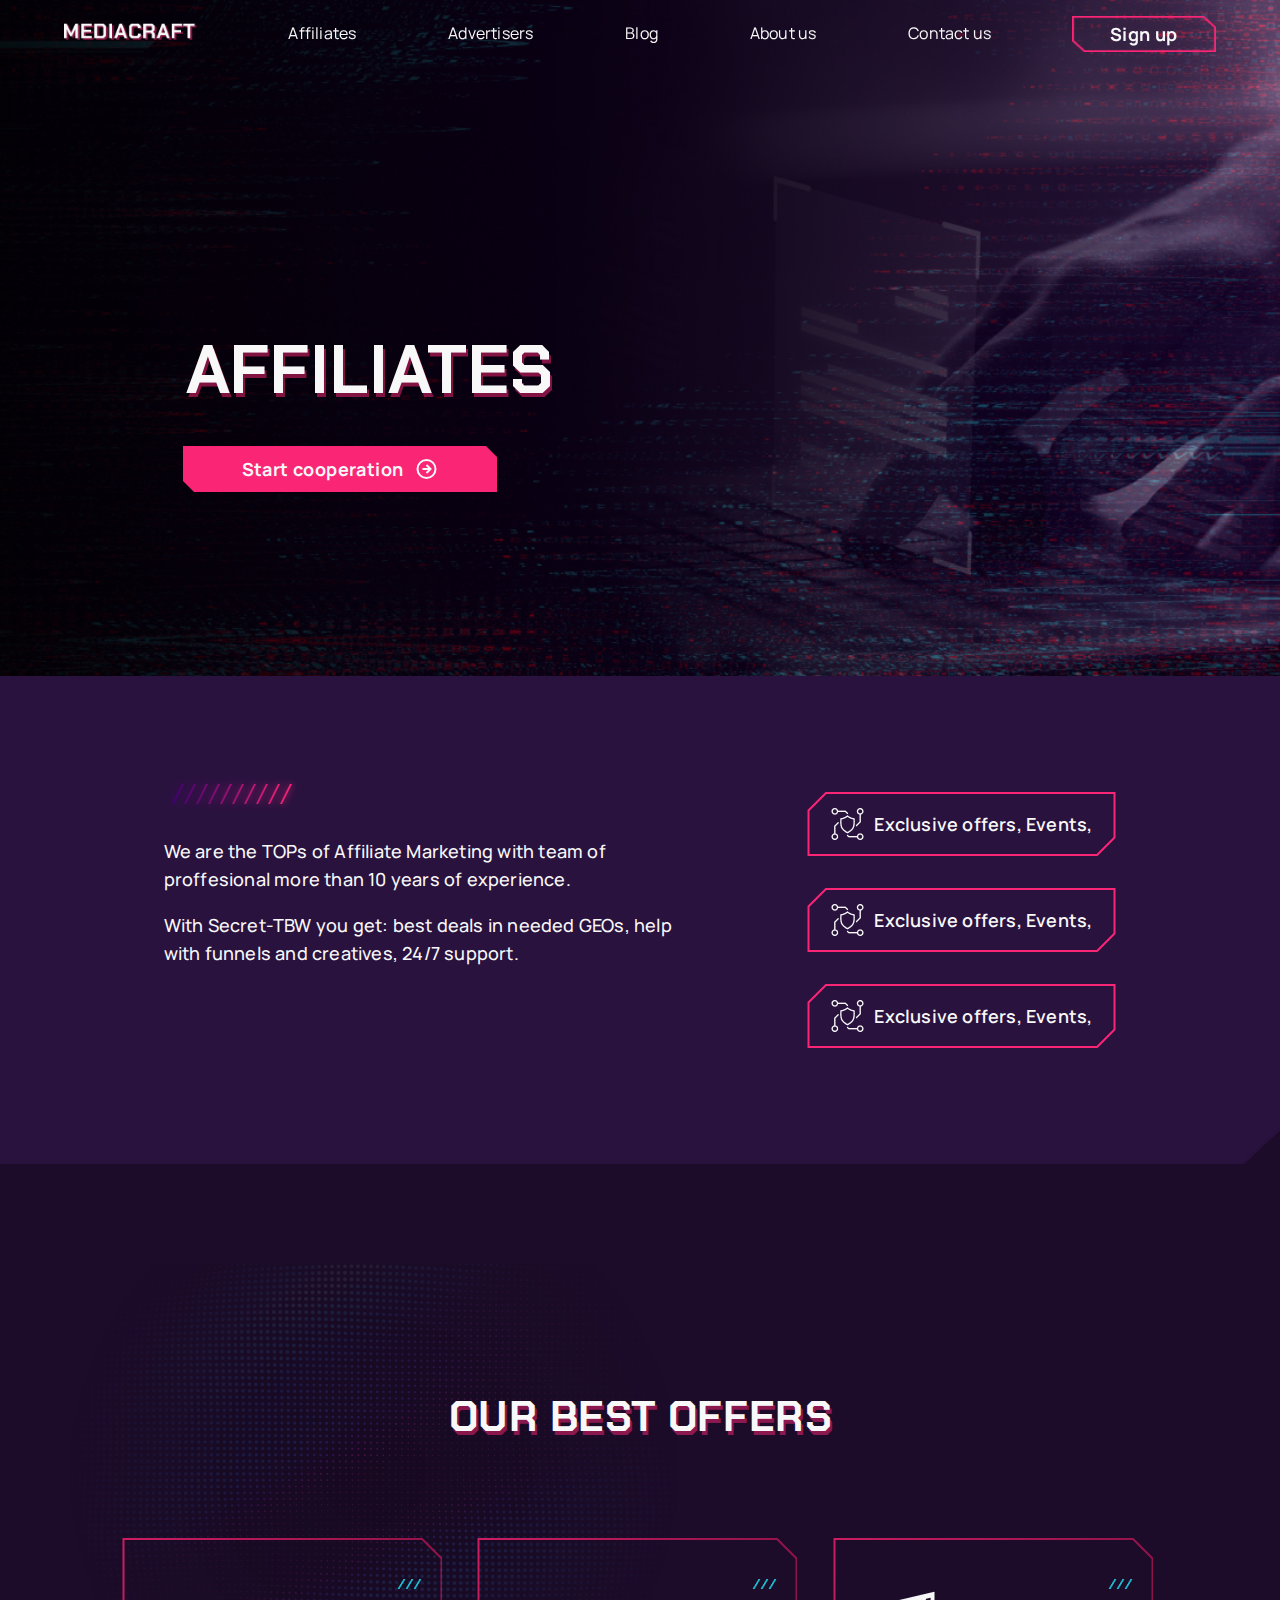
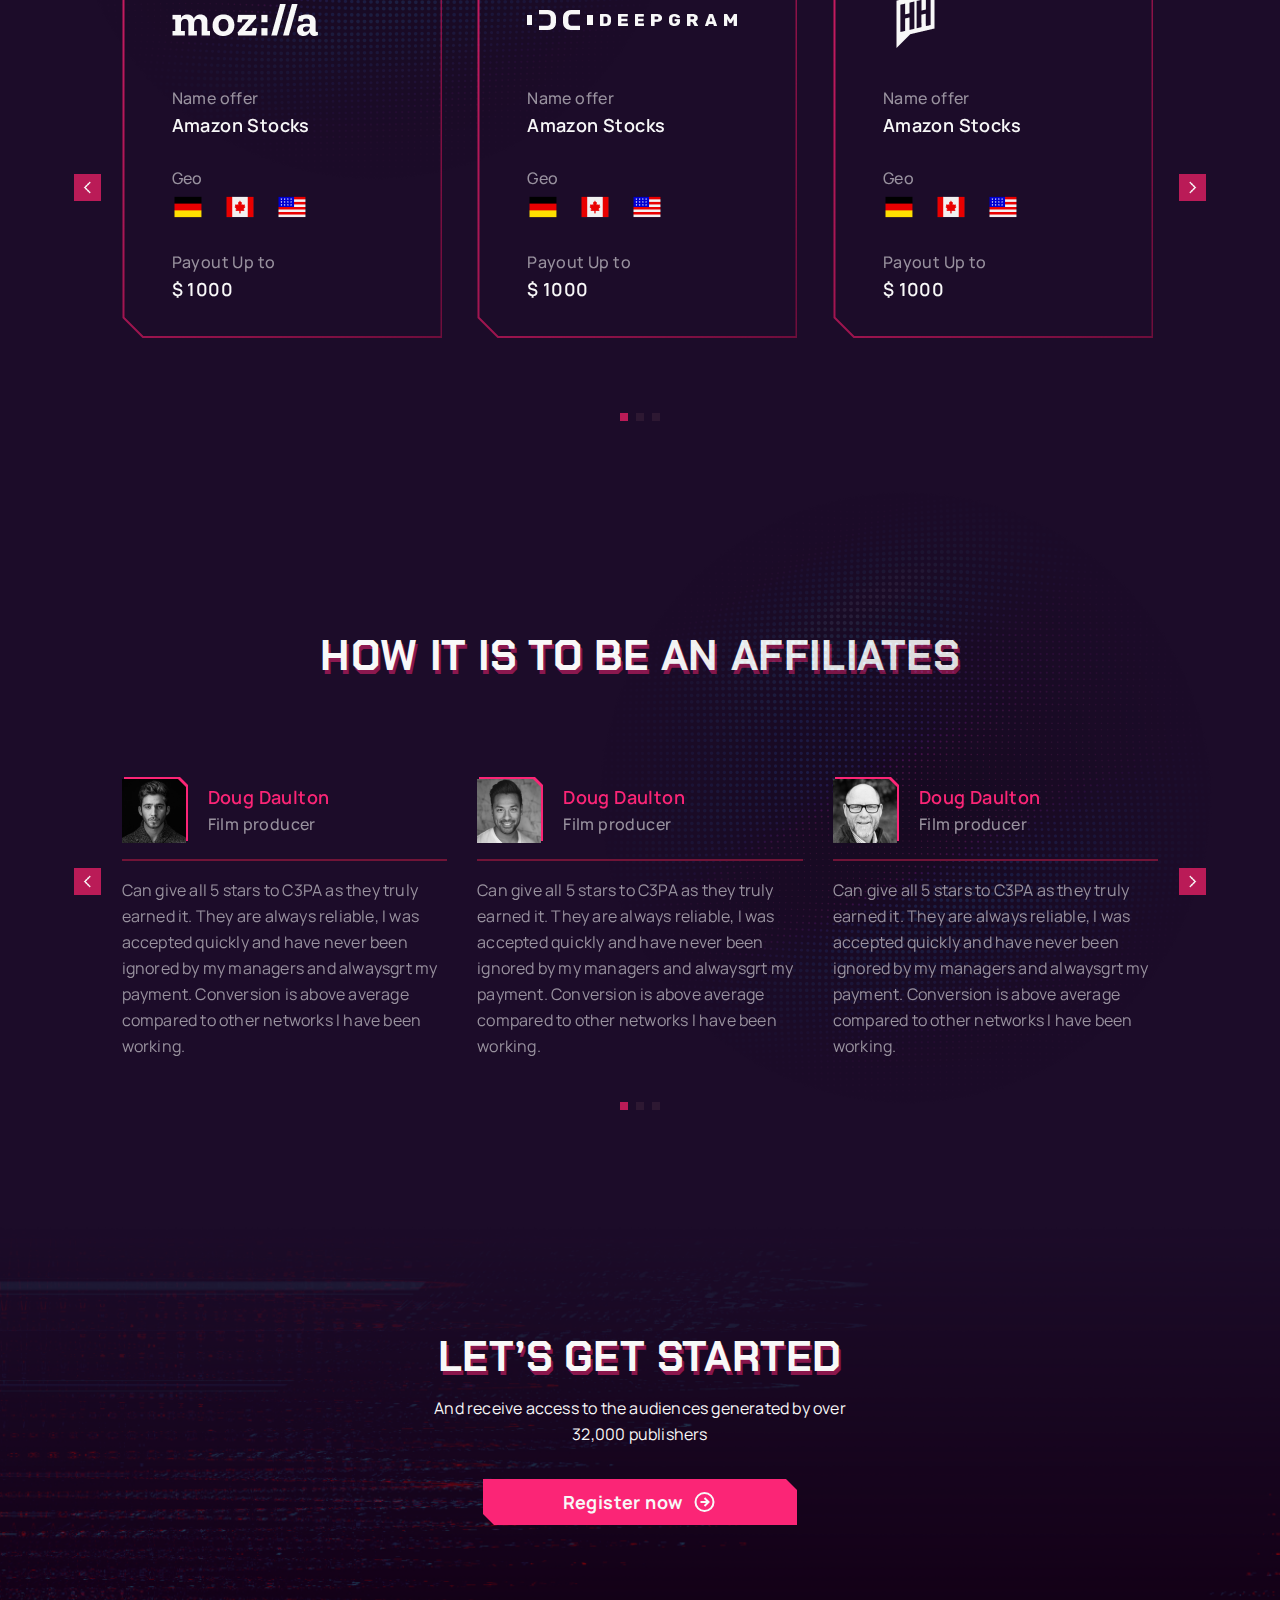
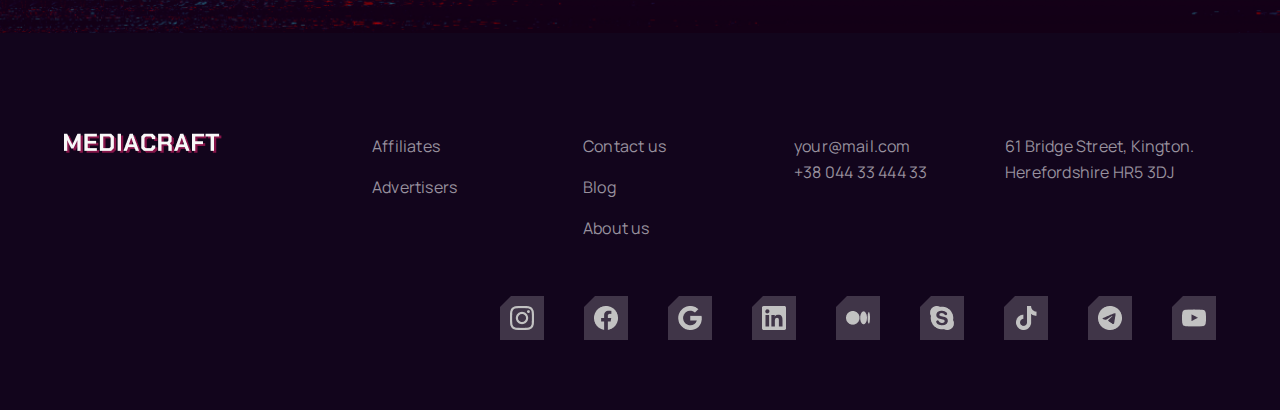
<file: affiliates.html>
<!DOCTYPE html>
<html lang="en">

<head>
  <meta charset="UTF-8">
  <meta http-equiv="X-UA-Compatible" content="IE=edge">
  <meta name="viewport" content="width=device-width, initial-scale=1.0">
  <title>MediaCraft</title>
  <link rel="stylesheet" href="css/main.css">
  <link rel="stylesheet" href="css/affiliates.css">
  <link rel="stylesheet" href="https://cdn.jsdelivr.net/npm/swiper@8/swiper-bundle.min.css">
  <style>
    .swiper-button-next {
      background-image: url(images/arrow_right_oueBest.png);
      background-repeat: no-repeat;
      background-size: 100% auto;
      background-position: center;
    }

    .swiper-button-next::after {
      display: none;
    }

    .swiper-button-prev {
      background-image: url(images/arrow_left_oueBest.png);
      background-repeat: no-repeat;
      background-size: 100% auto;
      background-position: center;
    }

    .swiper-button-prev::after {
      display: none;
    }

    .swiper_bestOffer {
      width: 90%;
      margin-left: auto;
      margin-right: auto;
      overflow: hidden;
      height: 500px;
    }

    .swiper_howBeAff {
      width: 90%;
      margin-left: auto;
      margin-right: auto;
      overflow: hidden;
      height: 350px;
    }

    .swiper_howBeAff .swiper-button-next,
    .swiper_howBeAff .swiper-button-prev {
      top: 30%;
    }

    .bg_slide_border {
      background-image: url("images/our_best_offer_border.png");
      background-size: cover;
      height: 400px;
      width: 320px;
      padding: 50px;
      position: relative;
    }

    .bg_slide_border:hover {
      background-image: url("images/our_best_offer_border_full.png");
      cursor: pointer;
    }

    .swiper-pagination-bullet {
      border-radius: inherit;
      background: #744C5B;
    }

    .swiper-pagination-bullet-active {
      background: #BA1B57;
    }

    .swiper-slide {
      width: fit-content;
    }

    @media (max-width:1050px) {
      .swiper_howBeAff {
        width: 80%;
      }
    }

    @media (max-width:768px) {

      .swiper_bestOffer .swiper-button-prev,
      .swiper_bestOffer .swiper-button-next,
      .swiper_bestOffer .swiper-pagination {
        display: none;
      }

      .swiper_howBeAff {
        width: 70%;
      }
    }

    @media (max-width:450px) {
      .swiper_howBeAff {
        height: 380px;
      }
    }

    @media (max-width:375px) {
      .swiper_howBeAff {
        width: 90%;
      }
    }
  </style>
</head>

<body>

  <header class="header">
    <nav class="header_container">
      <a href="index.html" class="header__logo">
        <img src="images/logo.png" width="100" loading="lazy" alt="image">
      </a>
      <div class="header__full flex" id="headerCollapse">
        <ul class="header__links">
          <li class="header__link"><a href="affiliates.html">Affiliates</a></li>
          <li class="header__link"><a href="advertisers.html">Advertisers</a></li>
          <li class="header__link"><a href="blog.html">Blog</a></li>
          <li class="header__link"><a href="about.html">About us</a></li>
          <li class="header__link"><a href="contact_us.html">Contact us</a></li>
          <div class="btn_container mob_regbtn">
            <a href="register.html" class="btn arrow_hover"><span>Sign up</span></a>
          </div>
          <img src="images/elips.png" class="mob_nav_img" loading="lazy" alt="image">
          <div class="mob_contact_header">
            <p>your@mail.com</p>
            <p>+38 044 33 444 33</p>
            <p class="header_contact_mob">61 Bridge Street, Kington. Herefordshire HR5 3DJ</p>
          </div>
        </ul>
        <div class="hamb">
          <span class="bar"></span>
          <span class="bar"></span>
          <span class="bar"></span>
        </div>
      </div>
      <div class="btn_container dec_regbtn">
        <a href="register.html" class="btn arrow_hover"><span>Sign up</span></a>
      </div>
    </nav>
  </header>

  <main>

    <div class="aff_main_block">
      <div class="bg_aff_main_block"></div>
      <div class="aff_main_block_position ">
        <div class="aff_main_block_text maxW">
          <h1 class="main__title">Affiliates</h1>
          <div class="btn_container">
            <a href="register.html" class="btn_full_reg_long"><span>Start cooperation</span>
              <img src="images/Circle_Arrow_right.svg" loading="lazy" alt="image">
            </a>
          </div>
        </div>
      </div>
      <div class="aff_second_block_curner">
        <div class="aff_second_block">
          <div class="aff_second_block_text maxW">
            <div class="aff_second_block_text_left">
              <img src="images/lines.png" alt="image" loading="lazy">
              <p>We are the TOPs of Affiliate Marketing with team of proffesional more than 10 years of experience.</p>
              <p>With Secret-TBW you get: best deals in needed GEOs, help with funnels and creatives, 24/7 support.</p>
            </div>
            <div class="aff_second_block_text_right">
              <div class="aff_offer_block">
                <img src="images/aff_img_icon.png" alt="image" loading="lazy">
                <p>Exclusive offers, Events,</p>
              </div>
              <div class="aff_offer_block">
                <img src="images/aff_img_icon.png" alt="image" loading="lazy">
                <p>Exclusive offers, Events,</p>
              </div>
              <div class="aff_offer_block">
                <img src="images/aff_img_icon.png" alt="image" loading="lazy">
                <p>Exclusive offers, Events,</p>
              </div>
            </div>

          </div>
        </div>
      </div>
    </div>

    <div class="our_best_offers maxW">
      <img class="our_best_offers_elips1" src="images/elips.png" alt="image" loading="lazy">
      <h2>OUR BEST OFFERS</h2>
      <div style="position:relative; overflow:hidden">
        <div class="swiper_bestOffer">
          <div class="swiper-wrapper">
            <div class="swiper-slide">
              <div class="bg_slide_border">
                <div class="our_best_slider_row1">
                  <img src="images/blue_small_line.png" alt="image" loading="lazy">
                </div>
                <div class="our_best_slider_text">
                  <img src="images/our_best_logo1.png" alt="image" loading="lazy">
                  <p class="our_best_small_text">Name offer</p>
                  <p class="our_best_bold_text">Amazon Stocks</p>
                  <p class="our_best_small_text">Geo</p>
                  <div class="our_best_flags">
                    <img src="images/flag_German.png" alt="image" loading="lazy">
                    <img src="images/flag_Canada.png" alt="image" loading="lazy">
                    <img src="images/flag_USA.png" alt="image" loading="lazy">
                  </div>
                  <p class="our_best_small_text">Payout Up to</p>
                  <p class="our_best_bold_text">$ 1000</p>
                </div>
              </div>
            </div>
            <div class="swiper-slide">
              <div class="bg_slide_border">
                <div class="our_best_slider_row1">
                  <img src="images/blue_small_line.png" alt="image" loading="lazy">
                </div>
                <div class="our_best_slider_text">
                  <img src="images/our_best_logo2.png" alt="image" loading="lazy">
                  <p class="our_best_small_text">Name offer</p>
                  <p class="our_best_bold_text">Amazon Stocks</p>
                  <p class="our_best_small_text">Geo</p>
                  <div class="our_best_flags">
                    <img src="images/flag_German.png" alt="image" loading="lazy">
                    <img src="images/flag_Canada.png" alt="image" loading="lazy">
                    <img src="images/flag_USA.png" alt="image" loading="lazy">
                  </div>
                  <p class="our_best_small_text">Payout Up to</p>
                  <p class="our_best_bold_text">$ 1000</p>
                </div>
              </div>
            </div>
            <div class="swiper-slide">
              <div class="bg_slide_border">
                <div class="our_best_slider_row1">
                  <img src="images/blue_small_line.png" alt="image" loading="lazy">
                </div>
                <div class="our_best_slider_text">
                  <img src="images/our_best_logo3.png" alt="image" loading="lazy">
                  <p class="our_best_small_text">Name offer</p>
                  <p class="our_best_bold_text">Amazon Stocks</p>
                  <p class="our_best_small_text">Geo</p>
                  <div class="our_best_flags">
                    <img src="images/flag_German.png" alt="image" loading="lazy">
                    <img src="images/flag_Canada.png" alt="image" loading="lazy">
                    <img src="images/flag_USA.png" alt="image" loading="lazy">
                  </div>
                  <p class="our_best_small_text">Payout Up to</p>
                  <p class="our_best_bold_text">$ 1000</p>
                </div>
              </div>
            </div>
          </div>
          <div class="swiper-pagination"></div>
          <div class="swiper-button-prev"></div>
          <div class="swiper-button-next"></div>
        </div>
      </div>
    </div>

    <div class="how_be_affiliates maxW">
      <img class="how_be_affiliates_elips1" src="images/elips.png" alt="image" loading="lazy">
      <h2>How it is to be an Affiliates</h2>
      <div style="position:relative; overflow:hidden">
        <div class="swiper_howBeAff">
          <div class="swiper-wrapper">
            <div class="swiper-slide">
              <div class="how_be_affiliates_swiper_block">
                <div class="howBe_auth">
                  <img src="images/howBe_auth1.png" loading="lazy" alt="image">
                  <div class="howBe_auth_text">
                    <h4>Doug Daulton</h4>
                    <p>Film producer</p>
                  </div>
                </div>
                <hr class="hr_pink">
                <p class="how_be_affiliates_swiper_block_text">
                  Can give all 5 stars to C3PA as they truly earned it. They are always reliable, I was accepted quickly
                  and have never been ignored by my managers and alwaysgrt my payment. Conversion is above average
                  compared to other networks I have been working.
                </p>
              </div>
            </div>
            <div class="swiper-slide">
              <div class="how_be_affiliates_swiper_block">
                <div class="howBe_auth">
                  <img src="images/howBe_auth2.png" loading="lazy" alt="image">
                  <div class="howBe_auth_text">
                    <h4>Doug Daulton</h4>
                    <p>Film producer</p>
                  </div>
                </div>
                <hr class="hr_pink">
                <p class="how_be_affiliates_swiper_block_text">
                  Can give all 5 stars to C3PA as they truly earned it. They are always reliable, I was accepted quickly
                  and have never been ignored by my managers and alwaysgrt my payment. Conversion is above average
                  compared to other networks I have been working.
                </p>
              </div>
            </div>
            <div class="swiper-slide">
              <div class="how_be_affiliates_swiper_block">
                <div class="howBe_auth">
                  <img src="images/howBe_auth3.png" loading="lazy" alt="image">
                  <div class="howBe_auth_text">
                    <h4>Doug Daulton</h4>
                    <p>Film producer</p>
                  </div>
                </div>
                <hr class="hr_pink">
                <p class="how_be_affiliates_swiper_block_text">
                  Can give all 5 stars to C3PA as they truly earned it. They are always reliable, I was accepted quickly
                  and have never been ignored by my managers and alwaysgrt my payment. Conversion is above average
                  compared to other networks I have been working.
                </p>
              </div>
            </div>
          </div>
          <div class="swiper-pagination"></div>
          <div class="swiper-button-prev"></div>
          <div class="swiper-button-next"></div>
        </div>
      </div>
    </div>

    <div class="get_started_block">
      <h2 class="title">Let’s Get Started</h2>
      <p>
        And receive access to the audiences generated by over 32,000 publishers
      </p>
      <div class="btn_container">
        <a href="register.html" class="btn_full_reg_long"><span>Register now</span>
          <img src="images/Circle_Arrow_right.svg" loading="lazy" alt="image">
        </a>
      </div>
    </div>
  </main>

  <footer>
    <div class="footer maxW">
      <div class="footer_row1">
        <img src="images/logo.png" loading="lazy" alt="image">
        <div class="footer_nav">
          <div class="footer_nav_item">
            <a href="affiliates.html">Affiliates</a>
            <a href="advertisers.html">Advertisers</a>
          </div>
          <div class="footer_nav_item">
            <a href="contact_us.html">Contact us</a>
            <a href="blog.html">Blog</a>
            <a href="about.html">About us</a>
          </div>
          <div class="footer_nav_item">
            <p>your@mail.com</p>
            <p>+38 044 33 444 33</p>
          </div>
          <div class="footer_nav_item">
            <p>61 Bridge Street, Kington. Herefordshire HR5 3DJ</p>
          </div>
        </div>
        <div class="footer_nav_mob">
          <div class="footer_nav_mob_items">
            <div class="footer_nav_item">
              <a href="affiliates.html">Affiliates</a>
              <a href="contact_us.html">Contact u</a>
            </div>
            <div class="footer_nav_item">
              <a href="advertisers.html">Advertisers</a>
              <a href="about.html">About us</a>
            </div>
            <div class="footer_nav_item">
              <a href="blog.html">Blog</a>
            </div>
          </div>

          <div class="footer_nav_contact">
            <p>your@mail.com</p>
            <p>+38 044 33 444 33</p>
          </div>
          <div class="footer_nav_address">
            <p>61 Bridge Street, Kington. Herefordshire HR5 3DJ</p>
          </div>
        </div>
      </div>
      <div class="footer_row2">
        <img src="images/footer_icon1.png" loading="lazy" alt="image">
        <img src="images/footer_icon2.png" loading="lazy" alt="image">
        <img src="images/footer_icon3.png" loading="lazy" alt="image">
        <img src="images/footer_icon4.png" loading="lazy" alt="image">
        <img src="images/footer_icon5.png" loading="lazy" alt="image">
        <img src="images/footer_icon6.png" loading="lazy" alt="image">
        <img src="images/footer_icon7.png" loading="lazy" alt="image">
        <img src="images/footer_icon8.png" loading="lazy" alt="image">
        <img src="images/footer_icon9.png" loading="lazy" alt="image">
      </div>
    </div>
  </footer>
  <script src="https://code.jquery.com/jquery-3.6.1.min.js"
    integrity="sha256-o88AwQnZB+VDvE9tvIXrMQaPlFFSUTR+nldQm1LuPXQ=" crossorigin="anonymous"></script>
  <script src="js/nav.js"></script>
  <script src="https://cdn.jsdelivr.net/npm/swiper@8/swiper-bundle.min.js"></script>
  <script>
    var swiper = new Swiper(".swiper_bestOffer", {
      slidesPerView: "auto",
      spaceBetween: 30,
      slidesPerGroup: 1,
      loop: true,
      loopFillGroupWithBlank: true,
      autoplay: {
        delay: 4500,
        disableOnInteraction: false,
      },
      pagination: {
        el: ".swiper-pagination",
        clickable: true,
      },
      navigation: {
        nextEl: ".swiper-button-next",
        prevEl: ".swiper-button-prev",
      },
      breakpoints: {

        1270: {
          slidesPerView: 3,
          spaceBetween: 30,
        },
      },
    });
    var swiper2 = new Swiper(".swiper_howBeAff", {
      slidesPerView: 1,
      spaceBetween: 30,
      slidesPerGroup: 1,
      loop: true,
      loopFillGroupWithBlank: true,
      pagination: {
        el: ".swiper-pagination",
        clickable: true,
      },
      navigation: {
        nextEl: ".swiper-button-next",
        prevEl: ".swiper-button-prev",
      },
      breakpoints: {

        800: {
          slidesPerView: 2,
          spaceBetween: 30,
        },
        1050: {
          slidesPerView: 3,
          spaceBetween: 30,
        },
      },

    });
  </script>
</body>

</html>
</file>
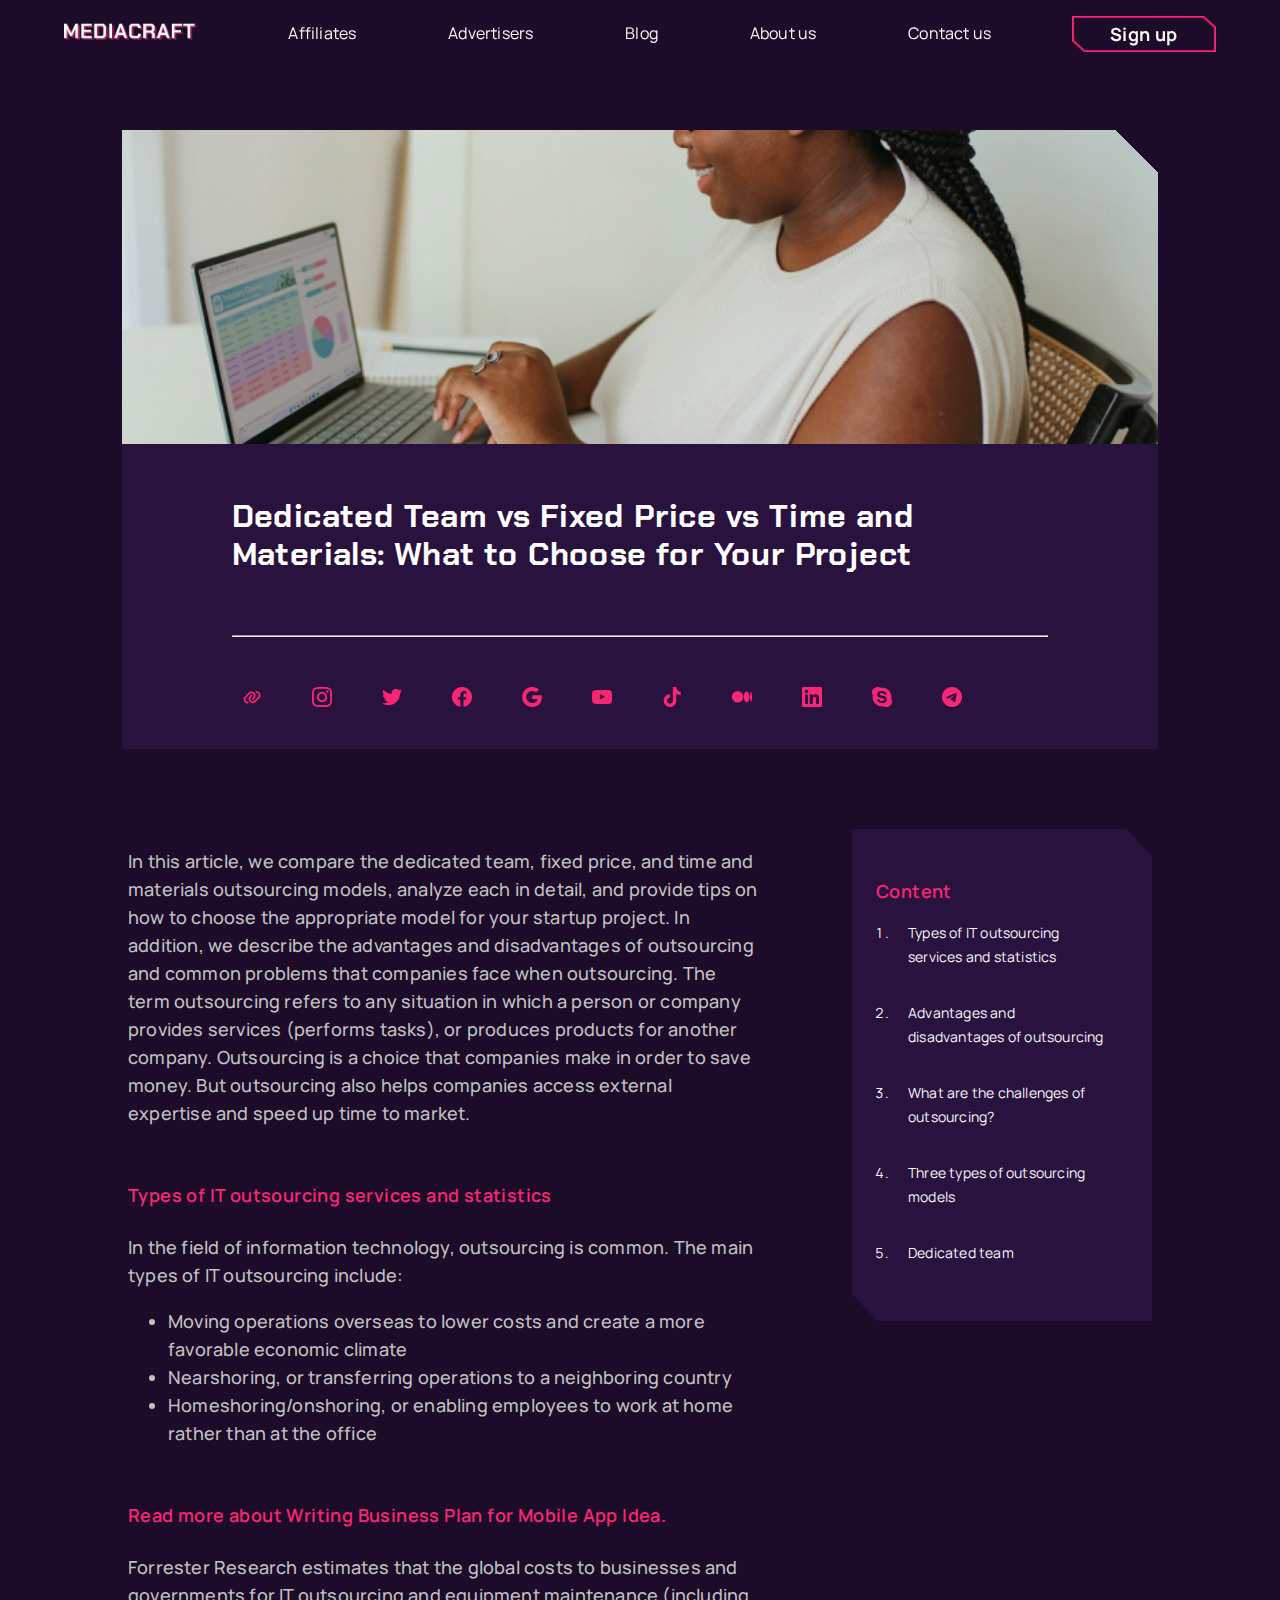
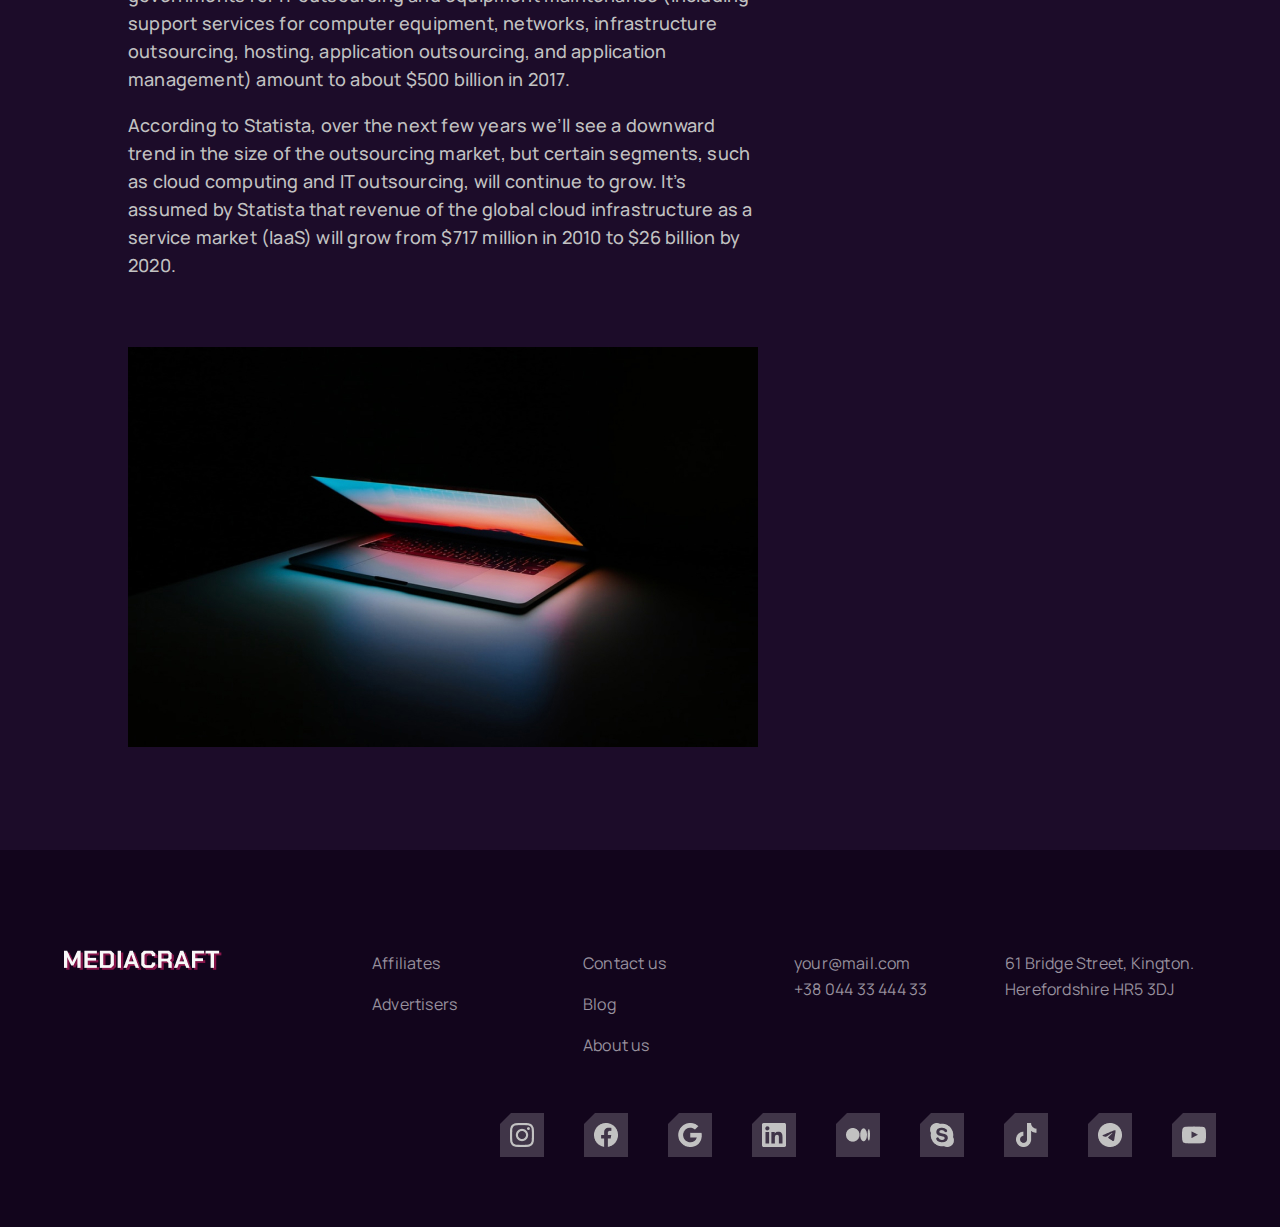
<file: article.html>
<!DOCTYPE html>
<html lang="en">

<head>
  <meta charset="UTF-8">
  <meta http-equiv="X-UA-Compatible" content="IE=edge">
  <meta name="viewport" content="width=device-width, initial-scale=1.0">
  <title>MediaCraft</title>
  <link rel="stylesheet" href="css/main.css">
  <link rel="stylesheet" href="css/article.css">
</head>

<body>

  <header class="header">
    <nav class="header_container">
      <a href="index.html" class="header__logo">
        <img src="images/logo.png" width="100" loading="lazy" alt="image">
      </a>
      <div class="header__full flex" id="headerCollapse">
        <ul class="header__links">
          <li class="header__link"><a href="affiliates.html">Affiliates</a></li>
          <li class="header__link"><a href="advertisers.html">Advertisers</a></li>
          <li class="header__link"><a href="blog.html">Blog</a></li>
          <li class="header__link"><a href="about.html">About us</a></li>
          <li class="header__link"><a href="contact_us.html">Contact us</a></li>
          <div class="btn_container mob_regbtn">
            <a href="register.html" class="btn arrow_hover"><span>Sign up</span></a>
          </div>
          <img src="images/elips.png" class="mob_nav_img" loading="lazy" alt="image">
          <div class="mob_contact_header">
            <p>your@mail.com</p>
            <p>+38 044 33 444 33</p>
            <p class="header_contact_mob">61 Bridge Street, Kington. Herefordshire HR5 3DJ</p>
          </div>
        </ul>
        <div class="hamb">
          <span class="bar"></span>
          <span class="bar"></span>
          <span class="bar"></span>
        </div>
      </div>
      <div class="btn_container dec_regbtn">
        <a href="register.html" class="btn arrow_hover"><span>Sign up</span></a>
      </div>
    </nav>
  </header>

  <main>
    <div class="main_article_block ">
      <div class="maxW">
        <div class="article_mainBlog">
          <img src="images/article_img1.jpg" alt="image" loading="lazy">
          <div class="article_mainBlog_text">
            <h1>Dedicated Team vs Fixed Price vs Time and Materials: What to Choose for Your Project</h1>
            <hr class="white_hr">
            <div class="article_mainB_icons">
              <img src="images/article_soc_icon1.png" alt="icon" loading="lazy">
              <img src="images/article_soc_icon2.png" alt="icon" loading="lazy">
              <img src="images/article_soc_icon3.png" alt="icon" loading="lazy">
              <img src="images/article_soc_icon4.png" alt="icon" loading="lazy">
              <img src="images/article_soc_icon5.png" alt="icon" loading="lazy">
              <img src="images/article_soc_icon6.png" alt="icon" loading="lazy">
              <img src="images/article_soc_icon7.png" alt="icon" loading="lazy">
              <img src="images/article_soc_icon8.png" alt="icon" loading="lazy">
              <img src="images/article_soc_icon9.png" alt="icon" loading="lazy">
              <img src="images/article_soc_icon10.png" alt="icon" loading="lazy">
              <img src="images/article_soc_icon11.png" alt="icon" loading="lazy">
            </div>
          </div>
        </div>
      </div>
    </div>
    <div class="block_article_big maxW">
      <div class="block_article_big_left">
        <p>In this article, we compare the dedicated team, fixed price, and time and materials outsourcing models,
          analyze
          each in detail, and provide tips on how to choose the appropriate model for your startup project. In addition,
          we describe the advantages and disadvantages of outsourcing and common problems that companies face when
          outsourcing. The term outsourcing refers to any situation in which a person or company provides services
          (performs tasks), or produces products for another company. Outsourcing is a choice that companies make in
          order
          to save money. But outsourcing also helps companies access external expertise and speed up time to market.</p>
        <h4 id="typesOf_it">Types of IT outsourcing services and statistics</h4>
        <p>
          In the field of information technology, outsourcing is common. The main types of IT outsourcing include:</p>
        <ul>
          <li>Moving operations overseas to lower costs and create a more favorable economic climate</li>
          <li>Nearshoring, or transferring operations to a neighboring country</li>
          <li>Homeshoring/onshoring, or enabling employees to work at home rather than at the office</li>
        </ul>
        <h4>Read more about Writing Business Plan for Mobile App Idea.</h4>
        <p>Forrester Research estimates that the global costs to businesses and governments for IT outsourcing and
          equipment maintenance (including support services for computer equipment, networks, infrastructure
          outsourcing, hosting, application outsourcing, and application management) amount to about $500 billion in
          2017.</p>
        <p>According to Statista, over the next few years we’ll see a downward trend in the size of the outsourcing
          market, but certain segments, such as cloud computing and IT outsourcing, will continue to grow. It’s assumed
          by Statista that revenue of the global cloud infrastructure as a service market (IaaS) will grow from $717
          million in 2010 to $26 billion by 2020.</p>
        <img src="images/article_img2.jpg" alt="image" loading="lazy">




      </div>
      <div class="block_article_big_right">
        <h4>Content</h4>
        <ol>
          <li><a href="#typesOf_it" class="anchor">Types of IT outsourcing services and statistics</a></li>
          <li><a href="#typesOf_it" class="anchor">Advantages and disadvantages of outsourcing</a></li>
          <li><a href="#typesOf_it" class="anchor">What are the challenges of outsourcing?</a></li>
          <li><a href="#typesOf_it" class="anchor">Three types of outsourcing models</a></li>
          <li><a href="#typesOf_it" class="anchor">Dedicated team</a></li>
        </ol>
      </div>
    </div>

  </main>

  <footer>
    <div class="footer maxW">
      <div class="footer_row1">
        <img src="images/logo.png" loading="lazy" alt="image">
        <div class="footer_nav">
          <div class="footer_nav_item">
            <a href="affiliates.html">Affiliates</a>
            <a href="advertisers.html">Advertisers</a>
          </div>
          <div class="footer_nav_item">
            <a href="contact_us.html">Contact us</a>
            <a href="blog.html">Blog</a>
            <a href="about.html">About us</a>
          </div>
          <div class="footer_nav_item">
            <p>your@mail.com</p>
            <p>+38 044 33 444 33</p>
          </div>
          <div class="footer_nav_item">
            <p>61 Bridge Street, Kington. Herefordshire HR5 3DJ</p>
          </div>
        </div>
        <div class="footer_nav_mob">
          <div class="footer_nav_mob_items">
            <div class="footer_nav_item">
              <a href="affiliates.html">Affiliates</a>
              <a href="contact_us.html">Contact u</a>
            </div>
            <div class="footer_nav_item">
              <a href="advertisers.html">Advertisers</a>
              <a href="about.html">About us</a>
            </div>
            <div class="footer_nav_item">
              <a href="blog.html">Blog</a>
            </div>
          </div>

          <div class="footer_nav_contact">
            <p>your@mail.com</p>
            <p>+38 044 33 444 33</p>
          </div>
          <div class="footer_nav_address">
            <p>61 Bridge Street, Kington. Herefordshire HR5 3DJ</p>
          </div>
        </div>
      </div>
      <div class="footer_row2">
        <img src="images/footer_icon1.png" loading="lazy" alt="image">
        <img src="images/footer_icon2.png" loading="lazy" alt="image">
        <img src="images/footer_icon3.png" loading="lazy" alt="image">
        <img src="images/footer_icon4.png" loading="lazy" alt="image">
        <img src="images/footer_icon5.png" loading="lazy" alt="image">
        <img src="images/footer_icon6.png" loading="lazy" alt="image">
        <img src="images/footer_icon7.png" loading="lazy" alt="image">
        <img src="images/footer_icon8.png" loading="lazy" alt="image">
        <img src="images/footer_icon9.png" loading="lazy" alt="image">
      </div>
    </div>
  </footer>

  <script src="https://code.jquery.com/jquery-3.6.1.min.js"
    integrity="sha256-o88AwQnZB+VDvE9tvIXrMQaPlFFSUTR+nldQm1LuPXQ=" crossorigin="anonymous"></script>
  <script src="js/nav.js"></script>
  <script>
    //////scroll при якоре
    $(document).ready(function () {
      $('a[href^="#"]').bind('click.smoothscroll', function (e) {
        e.preventDefault();
        var target = this.hash,
          $target = $(target);
        $('html, body').stop().animate({
          'scrollTop': $target.offset().top - 80
        }, 900, 'swing', function () {
          window.location.hash = target;
        });
      });
    });
  </script>

</body>

</html>
</file>
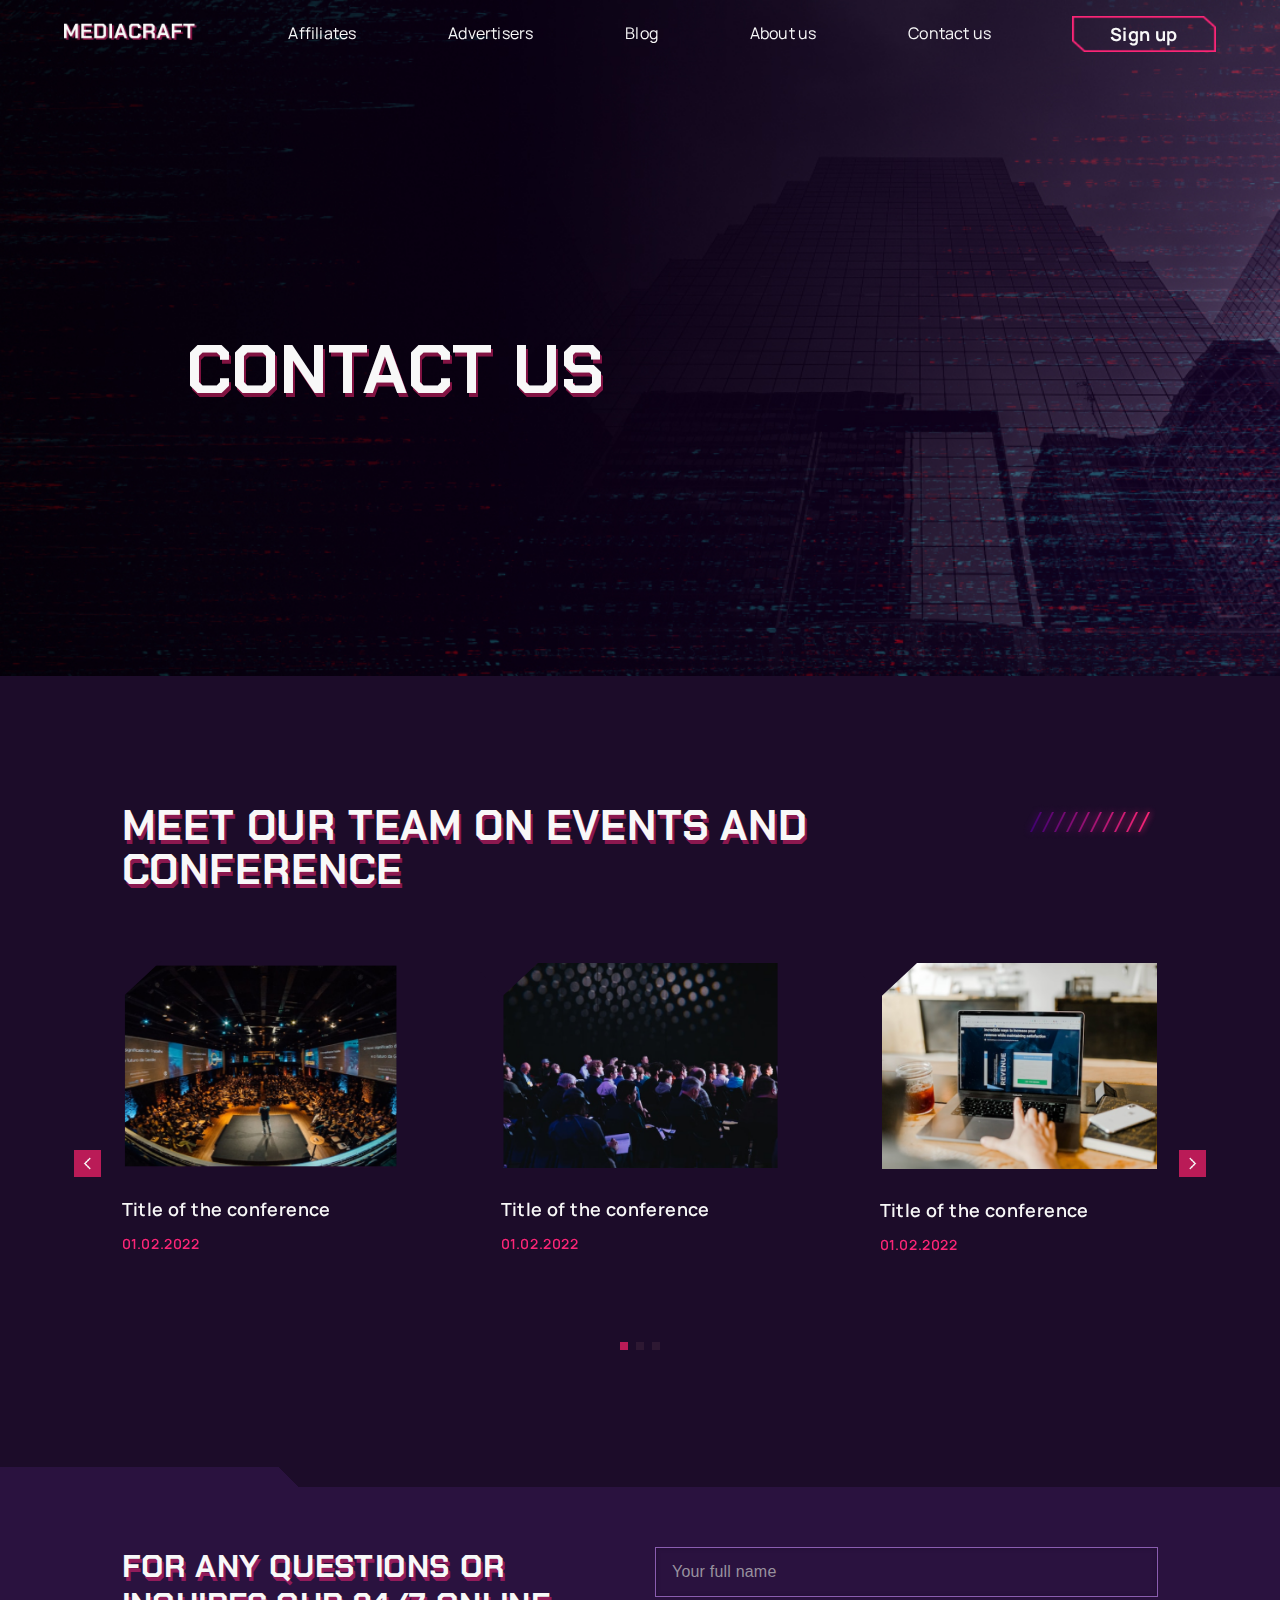
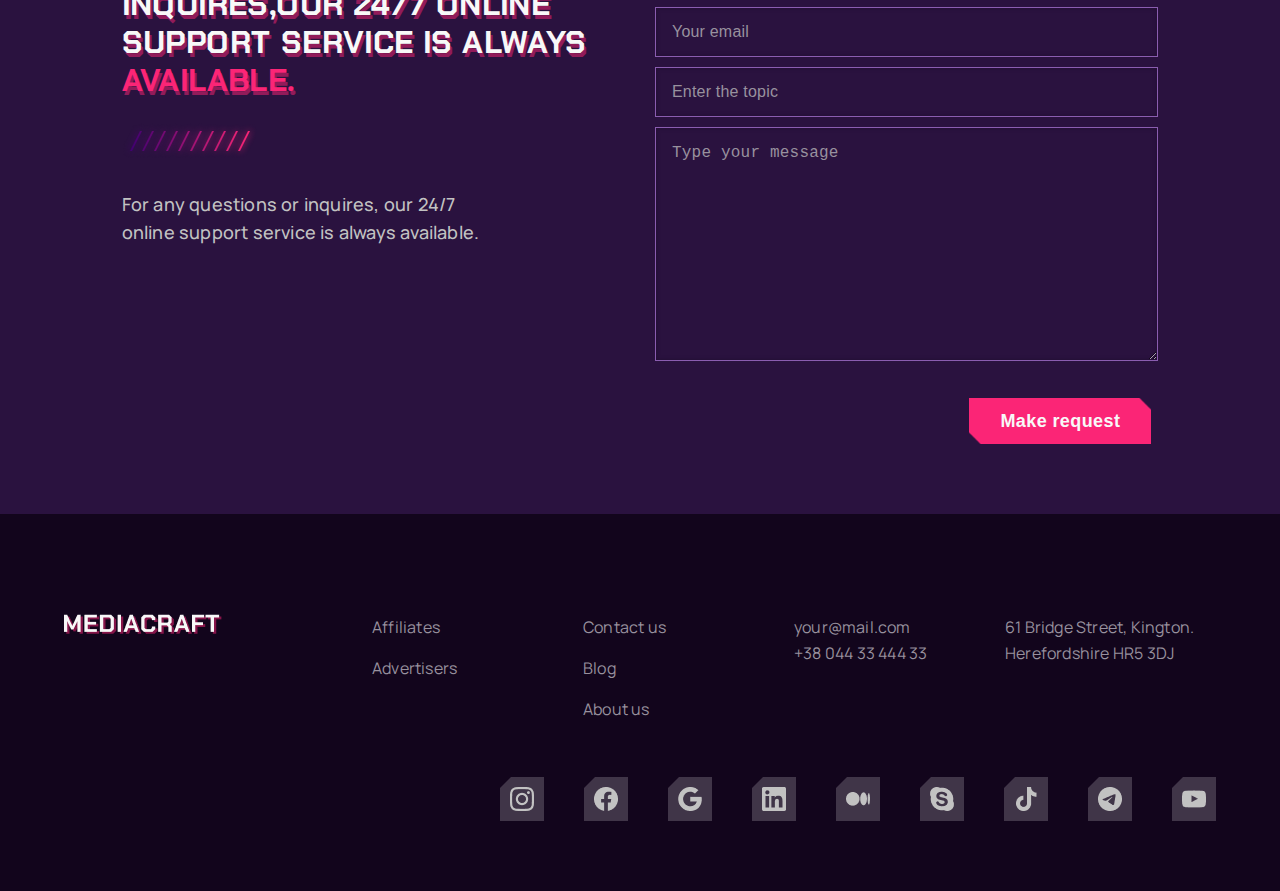
<file: contact_us.html>
<!DOCTYPE html>
<html lang="en">

<head>
  <meta charset="UTF-8">
  <meta http-equiv="X-UA-Compatible" content="IE=edge">
  <meta name="viewport" content="width=device-width, initial-scale=1.0"> 
  <title>MediaCraft</title>
  <link rel="stylesheet" href="css/main.css">
  <link rel="stylesheet" href="css/contactUs.css">
  <link rel="stylesheet" href="https://cdn.jsdelivr.net/npm/swiper@8/swiper-bundle.min.css">
  <style>
    .swiper-button-next {
      background-image: url(images/arrow_right_oueBest.png);
      background-repeat: no-repeat;
      background-size: 100% auto;
      background-position: center;
    }

    .swiper-button-next::after {
      display: none;
    }

    .swiper-button-prev {
      background-image: url(images/arrow_left_oueBest.png);
      background-repeat: no-repeat;
      background-size: 100% auto;
      background-position: center;
    }

    .swiper-button-prev::after {
      display: none;
    }

    .swiper_contactUs_meet {
      width: 90%;
      margin-left: auto;
      margin-right: auto;
      overflow: hidden;
      height: 406px;
    }

    .contactUs_bg_slide_border {
      background-size: cover;
      min-height: 406px;
      width: 100%;
      position: relative;
      background-color: #1C0C29;
    }

    .contactUs_bg_slide_border:hover {
      cursor: pointer;
    }

    .swiper-pagination-bullet {
      border-radius: inherit;
      background: #744C5B;
    }

    .swiper-pagination-bullet-active {
      background: #BA1B57;
    }

    .swiper-slide {
      width: fit-content;
    }

    @media (max-width:1050px) {
      .swiper_contactUs_meet {
        width: 80%;
      }
    }

    @media (max-width:820px) {
      .contactUs_bg_slide_border {
        width: 280px !important;
      }
    }

    @media (max-width:768px) {
      .contactUs_bg_slide_border {
        min-height: 350px;
        width: 100% !important;
      }

      .swiper-button-next,
      .swiper-button-prev {
        display: none;
      }

      .swiper_contactUs_meet {
        width: 100%;
      }

      .contactUs_bg_slide_border {
        min-height: 480px;
      }

      .for_quesions_block_padding {
        width: 100%;
        flex-direction: column;
      }
    }

    @media (max-width:500px) {
      .swiper_contactUs_meet {
        min-height: 450px;
      }
    }
  </style>
</head>

<body>

  <header class="header">
    <nav class="header_container">
      <a href="index.html" class="header__logo">
        <img src="images/logo.png" width="100" loading="lazy" alt="image">
      </a>
      <div class="header__full flex" id="headerCollapse">
        <ul class="header__links">
          <li class="header__link"><a href="affiliates.html">Affiliates</a></li>
          <li class="header__link"><a href="advertisers.html">Advertisers</a></li>
          <li class="header__link"><a href="blog.html">Blog</a></li>
          <li class="header__link"><a href="about.html">About us</a></li>
          <li class="header__link"><a href="contact_us.html">Contact us</a></li>
          <div class="btn_container mob_regbtn">
            <a href="register.html" class="btn arrow_hover"><span>Sign up</span></a>
          </div>
          <img src="images/elips.png" class="mob_nav_img" loading="lazy" alt="image">
          <div class="mob_contact_header">
            <p>your@mail.com</p>
            <p>+38 044 33 444 33</p>
            <p class="header_contact_mob">61 Bridge Street, Kington. Herefordshire HR5 3DJ</p>
          </div>
        </ul>
        <div class="hamb">
          <span class="bar"></span>
          <span class="bar"></span>
          <span class="bar"></span>
        </div>
      </div>
      <div class="btn_container dec_regbtn">
        <a href="register.html" class="btn arrow_hover"><span>Sign up</span></a>
      </div>
    </nav>
  </header>

  <main>

    <div class="contact_main_block">
      <div class="bg_contact_main_block"></div>
      <div class="contactUs_main_block_position ">
        <div class="contactUs_main_block_text maxW">
          <h1 class="main__title">Contact us</h1>
        </div>
      </div>
    </div>

    <div class="meetOurTeem maxW">
      <div class="meetOurTeem_title">
        <h2>MEET OUR TEAM ON EVENTS AND CONFERENCE</h2>
        <img class="meetOurTeem_elips1" src="images/lines.png" alt="image" loading="lazy">
      </div>
      <div style="position:relative; overflow:hidden">
        <div class="swiper_contactUs_meet">
          <div class="swiper-wrapper">
            <div class="swiper-slide">
              <div class="contactUs_bg_slide_border">
                <div class="contactUs_bg_slide_border_up">
                  <div class="contactUs_slider_img">
                    <img src="images/contactUs_img1.png" alt="image" loading="lazy">
                  </div>

                  <p class="contactUs_meet_title">Title of the conference</p>
                  <p class="contactUs_meet_date">01.02.2022</p>
                </div>
              </div>
            </div>
            <div class="swiper-slide">
              <div class="contactUs_bg_slide_border">
                <div class="contactUs_bg_slide_border_up">
                  <div class="contactUs_slider_img">
                    <img src="images/contactUs_img2.png" alt="image" loading="lazy">
                  </div>
                  <p class="contactUs_meet_title">Title of the conference</p>
                  <p class="contactUs_meet_date">01.02.2022</p>
                </div>
              </div>
            </div>
            <div class="swiper-slide">
              <div class="contactUs_bg_slide_border">
                <div class="contactUs_bg_slide_border_up">
                  <div class="contactUs_slider_img">
                    <img src="images/contactUs_img3.png" alt="image" loading="lazy">
                  </div>
                  <p class="contactUs_meet_title">Title of the conference</p>
                  <p class="contactUs_meet_date">01.02.2022</p>
                </div>
              </div>
            </div>
          </div>
          <div class="swiper-pagination"></div>
          <div class="swiper-button-prev"></div>
          <div class="swiper-button-next"></div>
        </div>
      </div>
    </div>
    <div class="line_for_quesions_block">
      <div class="light_violetLine"></div>
    </div>
    <div class="for_quesions_block">
      <div class="maxW">
        <div class="for_quesions_block_padding">
          <div class="for_quesions_block_text">
            <h2>For any questions or inquires,our 24/7 online support service is always <span>available.</span></h2>
            <img src="images/lines.png" alt="image" loading="lazy">
            <p>For any questions or inquires, our 24/7 online support service is always available.</p>
          </div>
          <div class="for_quesions_block_form">
            <form action="#" method="post">
              <div class="for_quesions_block_form_fiels">
                <input type="text" name="full_name" placeholder="Your full name" required>
              </div>
              <div class="for_quesions_block_form_fiels">
                <input type="email" name="email" placeholder="Your email" required>
              </div>
              <div class="for_quesions_block_form_fiels">
                <input type="text" name="topic" placeholder="Enter the topic" required>
              </div>
              <div class="for_quesions_block_form_fiels">
                <textarea placeholder="Type your message" name="message" required rows="8"></textarea>
              </div>
              <div class="btn_container for_quesions_block_form_btn">
                <button type="submit" class="btn_full arrow_hover_full"><span>Make request</span></button>
              </div>
            </form>
          </div>
        </div>
      </div>
    </div>

  </main>

  <footer>
    <div class="footer maxW">
      <div class="footer_row1">
        <img src="images/logo.png" loading="lazy" alt="image">
        <div class="footer_nav">
          <div class="footer_nav_item">
            <a href="affiliates.html">Affiliates</a>
            <a href="advertisers.html">Advertisers</a>
          </div>
          <div class="footer_nav_item">
            <a href="contact_us.html">Contact us</a>
            <a href="blog.html">Blog</a>
            <a href="about.html">About us</a>
          </div>
          <div class="footer_nav_item">
            <p>your@mail.com</p>
            <p>+38 044 33 444 33</p>
          </div>
          <div class="footer_nav_item">
            <p>61 Bridge Street, Kington. Herefordshire HR5 3DJ</p>
          </div>
        </div>
        <div class="footer_nav_mob">
          <div class="footer_nav_mob_items">
            <div class="footer_nav_item">
              <a href="affiliates.html">Affiliates</a>
              <a href="contact_us.html">Contact u</a>
            </div>
            <div class="footer_nav_item">
              <a href="advertisers.html">Advertisers</a>
              <a href="about.html">About us</a>
            </div>
            <div class="footer_nav_item">
              <a href="blog.html">Blog</a>
            </div>
          </div>

          <div class="footer_nav_contact">
            <p>your@mail.com</p>
            <p>+38 044 33 444 33</p>
          </div>
          <div class="footer_nav_address">
            <p>61 Bridge Street, Kington. Herefordshire HR5 3DJ</p>
          </div>
        </div>
      </div>
      <div class="footer_row2">
        <img src="images/footer_icon1.png" loading="lazy" alt="image">
        <img src="images/footer_icon2.png" loading="lazy" alt="image">
        <img src="images/footer_icon3.png" loading="lazy" alt="image">
        <img src="images/footer_icon4.png" loading="lazy" alt="image">
        <img src="images/footer_icon5.png" loading="lazy" alt="image">
        <img src="images/footer_icon6.png" loading="lazy" alt="image">
        <img src="images/footer_icon7.png" loading="lazy" alt="image">
        <img src="images/footer_icon8.png" loading="lazy" alt="image">
        <img src="images/footer_icon9.png" loading="lazy" alt="image">
      </div>
    </div>
  </footer>
  <script src="https://code.jquery.com/jquery-3.6.1.min.js"
    integrity="sha256-o88AwQnZB+VDvE9tvIXrMQaPlFFSUTR+nldQm1LuPXQ=" crossorigin="anonymous"></script>
  <script src="js/nav.js"></script>
  <script src="https://cdn.jsdelivr.net/npm/swiper@8/swiper-bundle.min.js"></script>
  <script>
    var swiper = new Swiper(".swiper_contactUs_meet", {
      slidesPerView: 1,
      spaceBetween: 30,
      slidesPerGroup: 1,
      centeredSlides: true,
      loop: true,
      loopFillGroupWithBlank: true,
      pagination: {
        el: ".swiper-pagination",
        clickable: true,
      },
      navigation: {
        nextEl: ".swiper-button-next",
        prevEl: ".swiper-button-prev",
      },
      breakpoints: {
        500: {
          slidesPerView: 2,
          spaceBetween: 30,
          centeredSlides: false,
        },
        1050: {
          slidesPerView: 3,
          spaceBetween: 100,
        },
      },
    });
  </script>
</body>

</html>
</file>
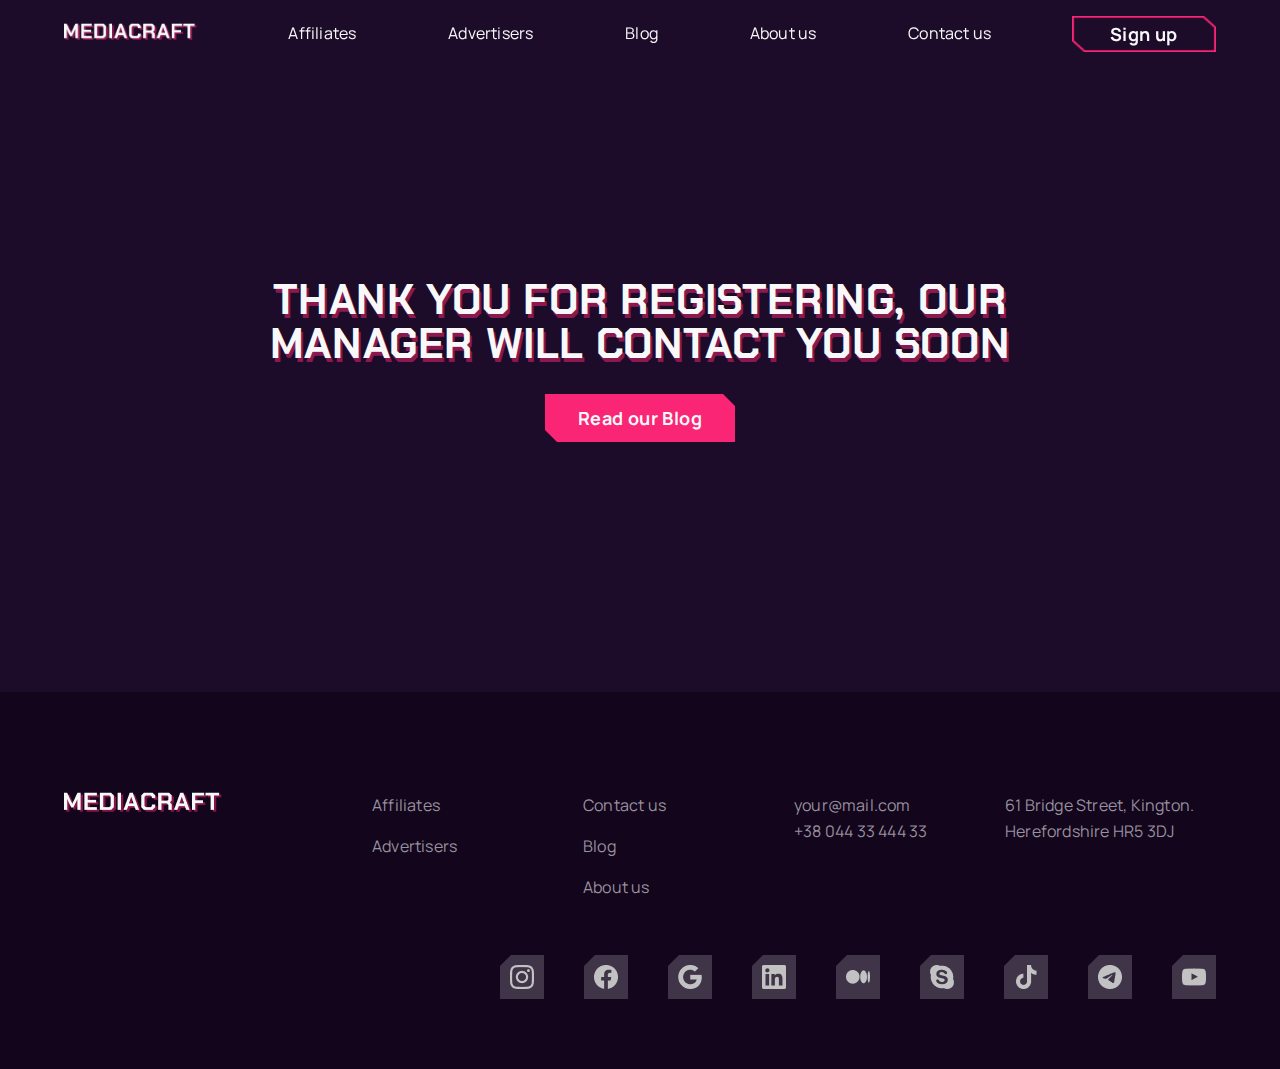
<file: thank.html>
<!DOCTYPE html>
<html lang="en">

<head>
  <meta charset="UTF-8">
  <meta http-equiv="X-UA-Compatible" content="IE=edge">
  <meta name="viewport" content="width=device-width, initial-scale=1.0">
  <title>MediaCraft</title>
  <link rel="stylesheet" href="css/main.css">
  <link rel="stylesheet" href="css/thank.css">
</head>

<body>

  <header class="header">
    <nav class="header_container">
      <a href="index.html" class="header__logo">
        <img src="images/logo.png" width="100" loading="lazy" alt="image">
      </a>
      <div class="header__full flex" id="headerCollapse">
        <ul class="header__links">
          <li class="header__link"><a href="affiliates.html">Affiliates</a></li>
          <li class="header__link"><a href="advertisers.html">Advertisers</a></li>
          <li class="header__link"><a href="blog.html">Blog</a></li>
          <li class="header__link"><a href="about.html">About us</a></li>
          <li class="header__link"><a href="contact_us.html">Contact us</a></li>
          <div class="btn_container mob_regbtn">
            <a href="register.html" class="btn arrow_hover"><span>Sign up</span></a>
          </div>
          <img src="images/elips.png" class="mob_nav_img" loading="lazy" alt="image">
          <div class="mob_contact_header">
            <p>your@mail.com</p>
            <p>+38 044 33 444 33</p>
            <p class="header_contact_mob">61 Bridge Street, Kington. Herefordshire HR5 3DJ</p>
          </div>
        </ul>
        <div class="hamb">
          <span class="bar"></span>
          <span class="bar"></span>
          <span class="bar"></span>
        </div>
      </div>
      <div class="btn_container dec_regbtn">
        <a href="register.html" class="btn arrow_hover"><span>Sign up</span></a>
      </div>
    </nav>
  </header>

  <main>
    <div class="main_thank_block maxW">
      <h1>Thank you for registering, our manager will contact you soon</h1>
      <div class="btn_container">
        <a href="blog.html" class="btn_read_ourBlog arrow_hover_readmore"><span>Read our Blog</span></a>
      </div>
    </div>



  </main>

  <footer>
    <div class="footer maxW">
      <div class="footer_row1">
        <img src="images/logo.png" loading="lazy" alt="image">
        <div class="footer_nav">
          <div class="footer_nav_item">
            <a href="affiliates.html">Affiliates</a>
            <a href="advertisers.html">Advertisers</a>
          </div>
          <div class="footer_nav_item">
            <a href="contact_us.html">Contact us</a>
            <a href="blog.html">Blog</a>
            <a href="about.html">About us</a>
          </div>
          <div class="footer_nav_item">
            <p>your@mail.com</p>
            <p>+38 044 33 444 33</p>
          </div>
          <div class="footer_nav_item">
            <p>61 Bridge Street, Kington. Herefordshire HR5 3DJ</p>
          </div>
        </div>
        <div class="footer_nav_mob">
          <div class="footer_nav_mob_items">
            <div class="footer_nav_item">
              <a href="affiliates.html">Affiliates</a>
              <a href="contact_us.html">Contact u</a>
            </div>
            <div class="footer_nav_item">
              <a href="advertisers.html">Advertisers</a>
              <a href="about.html">About us</a>
            </div>
            <div class="footer_nav_item">
              <a href="blog.html">Blog</a>
            </div>
          </div>

          <div class="footer_nav_contact">
            <p>your@mail.com</p>
            <p>+38 044 33 444 33</p>
          </div>
          <div class="footer_nav_address">
            <p>61 Bridge Street, Kington. Herefordshire HR5 3DJ</p>
          </div>
        </div>
      </div>
      <div class="footer_row2">
        <img src="images/footer_icon1.png" loading="lazy" alt="image">
        <img src="images/footer_icon2.png" loading="lazy" alt="image">
        <img src="images/footer_icon3.png" loading="lazy" alt="image">
        <img src="images/footer_icon4.png" loading="lazy" alt="image">
        <img src="images/footer_icon5.png" loading="lazy" alt="image">
        <img src="images/footer_icon6.png" loading="lazy" alt="image">
        <img src="images/footer_icon7.png" loading="lazy" alt="image">
        <img src="images/footer_icon8.png" loading="lazy" alt="image">
        <img src="images/footer_icon9.png" loading="lazy" alt="image">
      </div>
    </div>
  </footer>

  <script src="https://code.jquery.com/jquery-3.6.1.min.js"
    integrity="sha256-o88AwQnZB+VDvE9tvIXrMQaPlFFSUTR+nldQm1LuPXQ=" crossorigin="anonymous"></script>



  <script src="js/nav.js"></script>

</body>

</html>
</file>
<file: css/main.css>
@import url('https://fonts.googleapis.com/css2?family=Manrope:wght@400;500;700&family=Chakra+Petch:wght@700&family=Sora:wght@600&family=Barlow:wght@600&display=swap');

* {
  box-sizing: border-box;
}

html,
body {
  margin: 0;
  padding: 0;
}

body {
  font-family: 'Manrope', sans-serif;
  font-size: 16px;
  line-height: 26px;
  color: #F8F8F8;
  letter-spacing: 0.2px;
  background-color: #1C0C29;
  font-weight: 400;
}

.maxW {
  max-width: 1290px;
  margin-left: auto;
  margin-right: auto;
  width: 100%;
}

.header {
  position: fixed;
  top: 0;
  left: 0;
  width: 100%;
  height: auto;
  background-color: transparent;
  padding-top: 14px;
  padding-bottom: 14px;
  z-index: 99;
}

.header_container {
  width: 100%;
  max-width: 1290px;
  display: -webkit-box;
  display: -ms-flexbox;
  display: flex;
  margin-left: auto;
  margin-right: auto;
  align-items: center;
  justify-content: space-between;
}

.header__logo img {
  width: 100%;
  max-width: 155px;
}

.mob_regbtn {
  display: none !important;
}

.header__links {
  display: -webkit-box;
  display: -ms-flexbox;
  display: flex;
  list-style: none;
  margin-top: auto;
  margin-bottom: auto;
  padding-left: 0;
  justify-content: space-evenly;
  width: 100%;
}

.header__full {
  width: 90%;
}

.header__link:first-child {
  margin-left: 0;
}

.hamb {
  display: none;
}

.bar {
  display: block;
  width: 25px;
  height: 2px;
  margin: 5px auto;
  transition: .3s;
  background-color: #FFFFFF;
}

.btn_container {
  display: -webkit-box;
  display: -ms-flexbox;
  display: flex;
}

.header__link>a {
  color: #F8F8F8;
  text-decoration: none;
  position: relative;
}

.header__link>a:after {
  display: block;
  content: '';
  border-bottom: solid 3px #FB2576;
  transform: scaleX(0);
  transition: transform 250ms ease-in-out;
  transform-origin: 0% 50%;
}

.header__link>a:hover:after {
  transform: scaleX(1);
}

.inverted {
  background: rgba(0, 0, 0, 0.8);
  backdrop-filter: blur(12px);
}

.flex {
  display: -webkit-box;
  display: -ms-flexbox;
  display: flex;
}

.main_block {
  min-height: 100vh;
  position: relative;
}

.main__video {
  position: absolute;
  width: 100%;
  height: 100%;
  z-index: -100;
  -o-object-fit: none;
  object-fit: none;
  -o-object-position: center;
  object-position: center;
}

.bg-overlay {
  display: block;
  position: absolute;
  top: 0;
  left: 0;
  width: 100%;
  height: 100%;
  content: ' ';
  z-index: 2;
  backface-visibility: hidden;
  background: #000000;
  background: linear-gradient(135deg, #000000 0%, #00000015 100%);
  opacity: 0.8;
}

.bg-overlay2 {
  display: block;
  position: absolute;
  top: 0;
  left: 0;
  width: 100%;
  height: 100%;
  content: ' ';
  z-index: 2;
  backface-visibility: hidden;
  background: #1C0C29;
  background: linear-gradient(180deg, #1c0c2900 0%, #1c0c29eb 100%);
  opacity: .9;
}

.main__title__container {
  position: absolute;
  top: 50%;
  -webkit-transform: translate(25%, -50%);
  transform: translate(25%, -50%);
  min-height: 50px;
  display: -webkit-box;
  display: -ms-flexbox;
  display: flex;
  -webkit-box-orient: vertical;
  -webkit-box-direction: normal;
  -ms-flex-direction: column;
  flex-direction: column;
  max-width: 512px;
  z-index: 9;
}

.main__title {
  text-shadow: 2px 4px 0px rgba(251, 37, 118, 0.5);
  text-transform: uppercase;
  font-weight: 700;
  font-size: 68px;
  line-height: 72px;
  letter-spacing: 0.8px;
  font-family: 'Chakra Petch', sans-serif;
  margin-bottom: 4px;
}

.main__title__container p {
  font-weight: 500;
  font-size: 18px;
  line-height: 28px;
  letter-spacing: 0.2px;
}

.btn_full {
  background: url(../images/btn_fill.png) no-repeat;
  background-size: contain;
  background-position: center;
  box-sizing: border-box;
  text-align: center;
  padding: 11px 40px;
  text-decoration: none;
  height: auto;
  color: #F8F8F8;
  width: 224px;
  letter-spacing: 0.4px;
  font-weight: 700;
  font-size: 18px;
  line-height: 24px;
  margin-left: -11px;
}

.btn_full:hover {
  background: url(../images/btn_empty.png) no-repeat;
  background-size: contain;
  background-position: center;
  box-sizing: border-box;
  height: auto;
  width: 224px;
  padding: 11px 40px 11px 20px;
}

.arrow_hover_full {
  position: relative;
  -webkit-transition: padding-right .16s ease-out;
  transition: padding-right .16s ease-out;
}
.arrow_hover_full:after, .arrow_hover_full:before {
  content: "";
  position: absolute;
  top: 50%;
}
.arrow_hover_full:before {
  right: 40px;
  width: 6px;
  margin-top: -3px;
  margin-left: -5px;
  height: 6px;
  -webkit-transform: rotate(-45deg);
  transform: rotate(-45deg);
}
.arrow_hover_full:hover:after {
  width: 15px;
}

.arrow_hover_full:hover:before {
  border-bottom: 2px solid #fff;
  border-right: 2px solid #fff;
}
.arrow_hover_full:after {
  right: 41px;
  width: 0;
  height: 2px;
  background-color: #fff;
  -webkit-transition: .16s ease-out;
  transition: .16s ease-out;
}

.btn {
  background: url(../images/btn_empty.png) no-repeat;
  background-size: contain;
  background-position: center;
  box-sizing: border-box;
  text-align: center;
  padding: 8px 20px;
  text-decoration: none;
  height: auto;
  color: #F8F8F8;
  letter-spacing: 0.4px;
  font-weight: 700;
  font-size: 18px;
  line-height: 24px;
  margin-left: -11px;
  width: 144px;
}

.btn:hover {
  background: url(../images/btn_fill.png) no-repeat;
  background-size: contain;
  background-position: center;
  box-sizing: border-box;
  height: auto;
  width: 144px;
  padding: 8px 30px 8px 10px;
}
.arrow_hover {
  position: relative;
  -webkit-transition: padding-right .16s ease-out;
  transition: padding-right .16s ease-out;
}
.arrow_hover:after, .arrow_hover:before {
  content: "";
  position: absolute;
  top: 50%;
}
.arrow_hover:before {
  right: 20px;
  width: 6px;
  margin-top: -3px;
  margin-left: -5px;
  height: 6px;
  -webkit-transform: rotate(-45deg);
  transform: rotate(-45deg);
}
.arrow_hover:hover:after {
  width: 15px;
}

.arrow_hover:hover:before {
  border-bottom: 2px solid #fff;
  border-right: 2px solid #fff;
}
.arrow_hover:after {
  right: 21px;
  width: 0;
  height: 2px;
  background-color: #fff;
  -webkit-transition: .16s ease-out;
  transition: .16s ease-out;
}

.mainB_img1 {
  position: absolute;
  top: 30%;
  -webkit-transform: translate(0%, -50%);
  transform: translate(0%, -50%);
  z-index: 9;
}

.mainB_img2 {
  position: absolute;
  top: 90%;
  right: 15%;
  z-index: 9;
}

h2.title {
  text-shadow: 2px 4px 0px rgba(251, 37, 118, 0.5);
  letter-spacing: 0.6px;
  text-transform: uppercase;
  font-weight: 700;
  font-size: 42px;
  line-height: 44px;
  font-family: 'Chakra Petch', sans-serif;
  margin-top: 0;
  margin-bottom: 16px;
}

.who_we_block {
  padding-top: 150px;
  gap: 40px;
  justify-content: center;
}

.who_we_block_left {
  max-width: 409px;
  width: 100%;
}

.who_we_block .btn_container {
  margin-top: 40px;
}

.who_we_block_right {
  width: fit-content;
  position: relative;
}

.who_we_elips {
  position: absolute;
  bottom: -140px;
  right: -140px;
  z-index: -1;
}

img {
  height: auto;
}

.partners_block h2 {
  letter-spacing: 0.6px;
  text-transform: uppercase;
  font-weight: 700;
  font-size: 42px;
  line-height: 44px;
  font-family: 'Chakra Petch', sans-serif;
  text-align: center;
  padding-bottom: 54px;
  padding-top: 150px;
}

.partners_block .flex {
  justify-content: space-evenly;
  padding-bottom: 108px;
}

.why_choose_us_block {
  margin-bottom: 108px;
  margin-top: 108px;
  position: relative;
  border: 2px solid #851942;

}

.why_choose_us_block:after {
  border-right: 2px solid #851942;
  width: 70px;
  height: 92px;
  content: '';
  position: absolute;
  transform: rotate(136deg);
  right: -30px;
  top: -38px;
  background: #1C0C29;
}

.why_choose_us_block_title {
  justify-content: space-between;
  align-items: center;
  padding: 64px 64px 0 64px;
}

.why_choose_us_block_main {
  display: grid;
  grid-template-columns: 1fr 1fr 1fr;
  gap: 64px;
  padding: 64px;
}

.why_choose_us_block_main_item h4 {
  letter-spacing: 0.4px;
  font-weight: 600;
  font-size: 18px;
  line-height: 28px;
}

.why_choose_us_img_colors {
  position: absolute;
  bottom: -20%;
  left: -10%;
}

.services_block {
  margin-bottom: 108px;
  margin-top: 200px;
  position: relative;
}

.services_block {
  position: relative;
  gap: 40px;
}

.services_block_pos {
  position: relative;
  max-width: 630px;
}

.services_block_item {
  width: 100%;
  height: 100%;
  margin: 0;
  /* border: solid #01579B 4px; */
  background: #2A123F;
  display: flex;
  max-height: 324px;
  border: 2px solid transparent;
}

.services_block_item:before {
  position: absolute;
  content: '';
  width: 50px;
  height: 35px;
  top: -12px;
  left: -19px;
  background-color: #1C0C29;
  transform: rotate(-45deg);
}

.services_block_item:hover {
  border: 2px solid #FB2576;
  box-sizing: border-box;
  cursor: pointer;
  box-shadow: 0px 0px 6px #fb2576;
}

.services_block_item:hover:before {
  border-bottom: solid #FB2576 2px;
}

.services_block_item h5 {
  color: #FB2576;
  letter-spacing: 0.6px;
  text-transform: uppercase;
  font-family: 'Sora', sans-serif;
  font-weight: 600;
  margin-top: 0;
}

.services_block_item h4 {
  letter-spacing: 0.4px;
  text-transform: uppercase;
  font-weight: 700;
  font-size: 32px;
  line-height: 38px;
  font-family: 'Chakra Petch', sans-serif;
  margin: 0;
}

.services_block_item a {
  font-weight: 700;
  font-size: 18px;
  line-height: 24px;
  text-decoration: none;
  text-align: center;
  letter-spacing: 0.4px;
  color: #F8F8F8;
  display: flex;
  gap: 15px;
  margin-top: 25px;
  bottom: 34px;
  position: absolute;
}

.services_block_item a:hover {
  color: #FB2576;
}

.services_block_item p,
.why_choose_us_block_main_item p {
  color: #98919E;
}

.services_block_item_text {
  padding: 34px;
  background: #2A123F;
  border-radius: 0 15px 15px 0;
  position: relative;
}

.get_started_block {
  background-image: url("../images/get_started_bg.png");
  background-size: cover;
  text-align: center;

}

.get_started_block h2,
.get_started_block p,
.get_started_block button {
  max-width: 458px;
  margin-left: auto;
  margin-right: auto;
}

.get_started_block {
  padding: 108px 0;
}
.get_started_block .btn_container {
  margin-top: 32px;
  max-width: 458px;
  margin-left: auto;
  margin-right: auto;
}
.get_started_block .btn_container a {
  margin-left: 0;
}
.btn_full_reg {
  background: url(../images/btn_fill.png) no-repeat;
  background-size: 314px 48px;
  background-position: center;
  box-sizing: border-box;
  text-align: center;
  padding: 11px 40px;
  text-decoration: none;
  height: auto;
  color: #F8F8F8;
  letter-spacing: 0.4px;
  font-weight: 700;
  font-size: 18px;
  line-height: 24px;
  margin-left: -11px;
  width: 100%;
  display: flex;
  align-items: center;
  justify-content: center;
  gap: 10px;
}

.btn_full_reg_long {
  background: url(../images/btn_long_full.png) no-repeat;
  background-size: 314px 48px;
  background-position: center;
  box-sizing: border-box;
  text-align: center;
  padding: 11px 40px;
  text-decoration: none;
  height: auto;
  color: #F8F8F8;
  letter-spacing: 0.4px;
  font-weight: 700;
  font-size: 18px;
  line-height: 24px;
  margin-left: -11px;
  width: 100%;
  display: flex;
  align-items: center;
  justify-content: center;
  gap: 10px;
}

.btn_full_reg:hover {
  background: url(../images/btn_empty.png) no-repeat;
  background-size: 314px 48px;
  background-position: center;
  box-sizing: border-box;
  height: auto;
  width: 100%;
  display: flex;
  align-items: center;
  justify-content: center;
  gap: 10px;
}

.btn_full_reg_long:hover {
  background: url(../images/btn_long_empty.png) no-repeat;
  background-size: 314px 48px;
  background-position: center;
  box-sizing: border-box;
  height: auto;
  width: 100%;
  display: flex;
  align-items: center;
  justify-content: center;
  gap: 10px;
}

footer {
  background: #12051C;
  padding: 100px 0 70px 0;

}

.footer_row1 {
  display: flex;
  align-items: flex-start;
  gap: 150px;
}

.footer_nav {
  display: grid;
  grid-template-columns: repeat(4, 1fr);
}

.footer_nav_item a {
  color: #98919E;
  text-decoration: none;
  padding-bottom: 12px;
}

.footer_nav_item p {
  color: #98919E;
  padding-bottom: 0;
  margin: 0;
}

.footer_nav_item {
  display: flex;
  flex-direction: column;
}

.footer_nav_item>a:hover:after {
  transform: scaleX(1);
}

.footer_nav_item>a:after {
  display: block;
  content: '';
  border-bottom: solid 3px #FB2576;
  transform: scaleX(0);
  transition: transform 250ms ease-in-out;
  transform-origin: 0% 50%;
}

.footer_nav_item>a {
  position: relative;
  width: fit-content;
}

.footer_nav_item p:hover {
  color: #FB2576;
  cursor: default
}

.footer_row2 img {
  width: 44px;
}

.footer_row2 {
  display: flex;
  justify-content: flex-end;
  gap: 40px;
  margin-top: 40px;
}

.footer_row2 img:nth-child(1):hover {
  content: url('../images/footer_icon1_1.png');
  cursor: pointer;
}

.footer_row2 img:nth-child(2):hover {
  content: url('../images/footer_icon2_2.png');
  cursor: pointer;
}

.footer_row2 img:nth-child(3):hover {
  content: url('../images/footer_icon3_3.png');
  cursor: pointer;
}

.footer_row2 img:nth-child(4):hover {
  content: url('../images/footer_icon4_4.png');
  cursor: pointer;
}

.footer_row2 img:nth-child(5):hover {
  content: url('../images/footer_icon5_5.png');
  cursor: pointer;
}

.footer_row2 img:nth-child(6):hover {
  content: url('../images/footer_icon6_6.png');
  cursor: pointer;
}

.footer_row2 img:nth-child(7):hover {
  content: url('../images/footer_icon7_7.png');
  cursor: pointer;
}

.footer_row2 img:nth-child(8):hover {
  content: url('../images/footer_icon8_8.png');
  cursor: pointer;
}

.footer_row2 img:nth-child(9):hover {
  content: url('../images/footer_icon9_9.png');
  cursor: pointer;
}

.footer_nav_mob,
.mob_nav_img,
.mob_contact_header {
  display: none;
}

@media (max-width:1280px) {

  .header_container,
  .maxW {
    width: 90%;
  }

  .who_we_elips {
    right: 0;
  }

  .who_we_block_right img:first-child {
    width: 100%;
  }

  .why_choose_us_img_colors {
    bottom: -20%;
  }
}

@media (max-width:950px) {
  .footer_nav {
    grid-template-columns: repeat(2, 1fr);
  }

  .services_block {
    margin-top: 100px;
    flex-direction: column;
  }

  .services_block_pos {
    margin-left: auto;
    margin-right: auto;
  }

  .services_block_item_text p {
    padding-bottom: 25px;
  }



}

@media (max-width:768px) {
  .hamb {
    display: block;
    cursor: pointer;
  }

  .hamb.active .bar:nth-child(2) {
    opacity: 0;
  }

  .hamb.active .bar:nth-child(1) {
    transform: translateY(6px) rotate(45deg);
  }

  .hamb.active .bar:nth-child(3) {
    transform: translateY(-8px) rotate(-45deg);
  }

  .header__links {
    position: fixed;
    width: 100%;
    text-align: left;
    transition: .3s;
    left: -100%;
    top: 88px;
    height: calc(100vh - 80px);
    ;
    display: flex;
    padding-top: 80px;
    overflow: auto;
    flex-direction: column;
  }

  .header__links.active {
    left: 0;
  }

  .header_container .header__logo {
    order: 1;
    position: absolute;
    left: 0;
  }

  .header_container .header__full {
    order: 3;
    width: fit-content;
  }

  .header_container .btn_container {
    margin-right: 10%;
    margin-top: 0;
  }

  .header_container {
    position: relative;
    justify-content: flex-end;
    height: 96px;
  }

  .inverted {
    height: 96px;
  }

  .header {
    padding-top: 0;
    padding-bottom: 0;
  }

  .header__links.active,
  .noscroll header {
    background: #1C0C29;
  }

  li.header__link,
  .header__link:first-child {
    width: fit-content;
    text-shadow: 2px 4px 0px rgb(251 37 118 / 50%);
    color: #F8F8F8;
    letter-spacing: 0.6px;
    text-transform: uppercase;
    font-weight: 700;
    font-size: 42px;
    line-height: 44px;
    font-family: 'Chakra Petch', sans-serif;
    padding: 26px 0;
    padding-left: 5%;
  }

  .header__link>a:hover,
  li.header__link.active {
    text-shadow: 2px 4px 0px rgba(251, 37, 118, 0.5);
    color: #FB2576;
  }

  .mob_nav_img {
    position: absolute;
    bottom: 0;
    right: 0;
    z-index: -1;
    display: block;
  }

  .noscroll {
    overflow: hidden;
  }

  .mob_contact_header {
    display: block;
    /* position: absolute;
    bottom: 15%;
    left: 5%; */
    max-width: 90%;
    padding-left: 5%;
  }

  .mob_contact_header p {
    color: #98919E;
    letter-spacing: 0.2px;
    font-size: 16px;
    line-height: 26px;
  }

  .header_contact_mob {
    padding-top: 38px;
  }

  .who_we_block,
  .services_block,
  .footer_row1 {
    flex-direction: column;
  }

  .partners_block img:nth-child(5),
  .partners_block img:nth-child(6) {
    display: none;
  }

  .why_choose_us_block_main {
    grid-template-columns: 1fr 1fr;

  }

  .footer_nav {
    display: none;
  }

  .footer_row2 {
    display: grid;
    grid-template-columns: repeat(5, 1fr);
    width: fit-content;
  }

  .footer_nav_mob {
    display: block;
    width: 100%;
  }

  .footer_nav_mob_items {
    display: flex;
    justify-content: space-around;
  }

  .header_container,
  .maxW {
    width: 90%;
  }


  .main__title__container {
    -webkit-transform: translate(5%, -50%);
    transform: translate(5%, -50%);
  }

  .who_we_block {
    gap: 60px;
  }

  .who_we_elips {
    right: 0;
  }

  .why_choose_us_block_main_item h4 {
    margin-bottom: 0;
  }

  .why_choose_us_img_colors {
    bottom: -5%;
    width: 100%;
  }

  footer {
    background: #12051C;
    padding: 70px 0 70px 0;
  }

  .footer_row1 {
    gap: 50px;
  }

  .footer_nav_item {
    width: 100%;
  }

  .footer_nav_contact p,
  .footer_nav_address p {
    color: #98919E;
    letter-spacing: 0.2px;
    font-size: 16px;
    line-height: 26px;

  }

  .footer_nav_address p {
    padding-top: 32px;
  }
}

@media (max-width:540px) {
  .header__links {
    padding-top: 0px;
  }

  li.header__link,
  .header__link:first-child {
    padding: 20px 0 20px 5%;
  }
}

@media (max-width:500px) {
  .btn_full_reg_long {
    margin-left: 0;
  }

  .get_started_block h2,
  .get_started_block p,
  .get_started_block button {
    width: 90%;
  }

  .partners_block h2,
  .who_we_block {
    padding-top: 100px;
  }

  .why_choose_us_block {
    margin-bottom: 58px;
    margin-top: 58px;
  }

  .header_container .btn_container {
    margin-right: 5%;
  }

  .services_block_item {
    max-height: fit-content;
    flex-direction: column;
  }

  .why_choose_us_block_title>img {
    margin-left: auto;
  }

  .why_choose_us_block_main {
    grid-template-columns: 1fr;
    gap: 24px;
    padding: 24px;
  }

  h2.title {
    font-size: 32px;
  }

  .why_choose_us_block_title {
    padding: 64px 24px 0 24px;
    flex-direction: column;
  }

  .partners_block .flex {
    flex-wrap: wrap;
    gap: 50px;
  }

  .main__video {
    object-position: right;
  }

  .footer_row2 {
    gap: 20px;
  }

  .btn,
  .btn:hover { 
    font-size: 16px;
    line-height: 22px;
  }

  .btn span:before {
    width: 16px;
    transform: rotate(35deg);
    right: -1px;
    top: 4.9px;
  }

  .btn span:after {
    width: 16px;
  }

  li.header__link,
  .header__link:first-child {
    font-size: 32px;
    line-height: 34px;
    padding: 12px 5%;
  }

  .mob_contact_header {
    bottom: 15%;
  }

  .main__title {
    font-size: 48px;
    line-height: 52px;
  }

  .main__title__container {
    -webkit-transform: translate(0%, -50%);
    transform: translate(0%, -50%);
    max-width: 90%;
  }

  .mainB_img1 {
    top: 20%;
  }
}



@media (max-width:375px) {
  .get_started_block h2 {
    font-size: 32px !important;
    line-height: 38px !important;
  }

  .services_block_item:before {
    width: 0;
    height: 0;
  }

  .services_block_item img {
    display: none;
  }

  .why_choose_us_block_main {
    padding: 24px 0;
  }

  .why_choose_us_block_main {
    margin-top: 40px;
  }

  .why_choose_us_block_title>img {
    margin-right: auto;
    margin-left: 0;
  }

  h2.title {
    font-size: 38px;
    line-height: 44px;
  }

  .why_choose_us_block:after {
    width: 0;
    height: 0;
  }

  .why_choose_us_block_title {
    padding: 0;

  }

  .why_choose_us_block.maxW {
    width: 100%;
  }

  .why_choose_us_block,
  .why_choose_us_block:after {
    border: none;
  }

  .dec_regbtn {
    display: none;
  }

  .mob_regbtn {
    display: block !important;
    padding: 12px 5%;
  }

  .mob_regbtn .btn {
    font-size: 18px;
    line-height: 24px;
    margin-left: 0;
    display: block;
  }

  .mob_contact_header p {
    line-height: 16px;
    margin: 8px 0;
  }
}

@media (max-width:350px) {
  .btn_full_reg_long {
    background-size: 254px 48px;
  }

  .footer_row2 img {
    max-width: 30px;
  }

  .main__title,
  h2.title {
    font-size: 38px;
    line-height: 42px;
  }

  .mainB_img1 {
    top: 15%;
    left: -15%;
  }
}

@media (max-width:320px) {

  li.header__link,
  .header__link:first-child {
    font-size: 30px;
    line-height: 30px;
  }

  .mob_contact_header {
    bottom: 18%;
  }
  
}

@media (max-width:300px) {
  .header__logo img {
    max-width: 60%;
  }

  .services_block_item h4 {
    font-size: 22px;
    line-height: 28px
  }

  .btn_full_reg_long,
  .btn_full_reg_long:hover {
    background-size: 200px 48px;
  }

  .header_container .btn_container {
    margin-right: 0;
  }

  .btn {
    padding: 8px 25px;
    width: 124px;
  }
}

@media (max-height:640px) {
  .header__links {
    padding-top: 0;
  }

  .header_contact_mob {
    padding-top: 0;
  }
}

@media (max-height:480px) {
  .header__links {
    padding-top: 0px;
  }

  .header_contact_mob {
    padding-top: 8px;
  }

  li.header__link,
  .header__link:first-child {
    font-size: 22px;
    line-height: 34px;
    padding: 6px 5%;
  }

  .mob_contact_header p {
    padding-bottom: 0;
  }
  .header_contact_mob {
    padding-top: 12px;
  }
}
</file>
<file: css/about.css>
.bg_about_main_block {
  background-image: url(../images/about_main_img.jpg);
  min-height: 676px;
  height: 100%;
  width: 100%;
  background-position: center;
  background-repeat: no-repeat;
  background-size: cover;
}

.about_main_block_position {
  position: absolute;
  top: 288px;
  width: 100%;
  left: 0;
  padding-left: 10%;
}

.about_main_block_text .btn_container {
  max-width: 375px;
  margin-left: -22px;
  margin-top: 40px;
}

.about_second_block_curner {
  position: relative;
  overflow: hidden;
}

.about_second_block_text>img {
  margin-bottom: 50px;
}

.about_second_block_text {
  display: flex;
  gap: 40px;
  justify-content: space-around;
}

.about_second_block_text_left p {
  color: #F8F8F8;
  letter-spacing: 0.2px;
  font-weight: 400;
  font-size: 16px;
  line-height: 26px;
  width: 100%;
  max-width: 409px;
}

.about_second_block_text_right img {
  max-width: 600px;
  width: 100%;
}

.about_elips1 {
  position: absolute;
  top: -200px;
  right: 0;
  opacity: .5;
}

.about_second_block h2 {
  text-shadow: 2px 4px 0px rgba(251, 37, 118, 0.5);
  color: #F8F8F8;
  letter-spacing: 0.6px;
  text-transform: uppercase;
  font-weight: 700;
  font-size: 42px;
  line-height: 44px;
  font-family: 'Chakra Petch', sans-serif;
}

.about_second_block_text_left .btn_container {
  margin-top: 40px;
}

.about_second_block_text_right p {
  width: 100%;
  color: #F8F8F8;
  letter-spacing: 0.2px;
  font-weight: 600;
  font-size: 18px;
  line-height: 28px;
  white-space: nowrap;
}

.about_second_block {
  padding: 100px 5%;
}

@media (max-width:900px) {
  .about_second_block_text {
    flex-direction: column;
    text-align: left;
  }

  .about_second_block_text_left>img {
    margin-left: 0;
    display: block;
  }

  .about_main_block_position {
    padding-left: 0;
  }

  .about_second_block_text_left p {
    margin-left: auto;
    margin-right: auto;
  }

}

@media (max-width:768px) {
  .bg_about_main_block {
    background-position: 60%;
  }


  .about_second_block_text_left>img {
    margin-bottom: 64px;
  }

  .about_main_block_text h1 {
    text-align: center;
  }

  .about_main_block_text .btn_container {
    max-width: 100%;
    margin-left: 0;
  }

  .btn_full_reg_long {
    margin-left: 0;
  }

}

@media (max-width:375px) {
  .why_choose_us_block_main {
    margin-top: 20px;
    width: 90%;
    margin-left: auto;
    margin-right: auto;
  }

  .why_choose_us_block_title>img {
    margin-left: 3%;
  }

  .why_choose_us_block {
    margin-top: 0;
  }

  .why_choose_us_block_title.flex h2.title {
    max-width: 335px;
  }

  .bg_about_main_block {
    min-height: 480px;
  }

  .about_main_block_position {
    top: 190px;
  }

  .about_second_block {
    padding: 100px 0;
  }

  .about_second_block_text_left>img {
    margin-bottom: 34px;
  }

  .about_second_block_text.maxW {
    width: 100%;
  }
}

@media (max-width:361px) {

  .about_second_block_text_right p {
    font-size: 14px;
    line-height: 24px;
  }
}

@media (max-width:280px) {
  .btn {
    padding: 8px 25px;
    width: 128px;
  }
}
</file>
<file: css/advertisers.css>
.bg_adv_main_block {
  background-image: url(../images/adv_main_img.jpg);
  min-height: 676px;
  height: 100%;
  width: 100%;
  background-position: center;
  background-repeat: no-repeat;
  background-size: cover;
}

.adv_main_block_position {
  position: absolute;
  top: 288px;
  width: 100%;
  left: 0;
  padding-left: 10%;
}

.adv_main_block_text .btn_container {
  max-width: 375px;
  margin-left: -22px;
  margin-top: 40px;
}

.bg_slide_border_up {
  background-color: #482E5F;
  height: 96px;
  padding: 16px 37px;
  display: flex;
  align-items: center;
  position: relative;
}

.bg_slide_border_up::after {
  border-right: 2px solid #2A123F;
  width: 40px;
  height: 40px;
  content: '';
  position: absolute;
  transform: rotate(227deg);
  right: -30px;
  top: -18px;
  background: #1C0C29;
}

.bg_slide_border_down {
  padding: 32px 24px;
}

.bg_slide_border_down p {
  color: #98919E;
  letter-spacing: 0.2px;
  font-weight: 400;
  font-size: 16px;
  line-height: 26px;
}

.aff_second_block_text {
  display: flex;
  gap: 40px;
  justify-content: space-around;
}

.adv_second_block::after {
  border-right: 2px solid #2A123F;
  width: 40px;
  height: 92px;
  content: '';
  position: absolute;
  transform: rotate(227deg);
  right: -30px;
  bottom: -30px;
  background: #1C0C29;
}

.adv_second_block_curner {
  position: relative;
  overflow: hidden;
}

.adv_second_block_text>img {
  margin-bottom: 50px;
}

.adv_second_block_text {
  display: flex;
  gap: 40px;
  justify-content: space-around;
}

.adv_offer_block {
  background: url(../images/aff_text_border.png) no-repeat;
  background-position: center;
  background-size: contain;
  box-sizing: border-box;
  text-align: center;
  padding: 16px 24px;
  text-decoration: none;
  height: auto;
  margin-left: 0;
  width: fit-content;
  display: flex;
  align-items: center;
  justify-content: center;
  gap: 10px;
  margin-left: auto;
  margin-right: auto;
}

.adv_second_block_text_left p {
  color: #F8F8F8;
  letter-spacing: 0.2px;
  font-weight: 500;
  font-size: 18px;
  line-height: 28px;
  width: 100%;
  max-width: 520px;
}

.adv_second_block_text_right p {
  width: 100%;
  color: #F8F8F8;
  letter-spacing: 0.2px;
  font-weight: 600;
  font-size: 18px;
  line-height: 28px;
  white-space: nowrap;
}

.adv_partners {
  position: relative;
  overflow: hidden;
  margin-bottom: 100px;
}

.adv_partners_elips1 {
  position: absolute;
  top: -100px;
  z-index: -1;
  opacity: .5;
  right: 0;
}

.adv_partners h2 {
  text-shadow: 2px 4px 0px rgba(251, 37, 118, 0.5);
  color: #F8F8F8;
  text-align: center;
  letter-spacing: 0.6px;
  text-transform: uppercase;
  font-weight: 700;
  font-size: 42px;
  line-height: 44px;
  font-family: 'Chakra Petch', sans-serif;
  padding-top: 96px;
  padding-bottom: 64px;
}

.adv_second_block {
  background: #2A123F;
  padding: 100px 5%;
}

@media (max-width:900px) {
  .adv_second_block_text {
    flex-direction: column;
    text-align: center;
  }

  .adv_second_block_text_left>img {
    margin-left: auto;
    margin-right: auto;
    display: block;
  }

  .adv_second_block_text_left p {
    margin-left: auto;
    margin-right: auto;
  }

}

@media (max-width:768px) {

  .adv_main_block_position {
    padding-left: 0;
  }

  .adv_second_block_text_left>img {
    margin-bottom: 64px;
  }

  .adv_main_block_text h1 {
    text-align: center;
  }

  .adv_main_block_text .btn_container {
    max-width: 100%;
    margin-left: 0;
  }

  .btn_full_reg_long {
    margin-left: 0;
  }

}

@media (max-width:450px) {

  .adv_partners h2 {
    font-size: 32px;
    line-height: 34px;
  }

}

@media (max-width:400px) {
  .bg_slide_border {
    width: 260px !important;
  }
}

@media (max-width:375px) {
  .bg_adv_main_block {
    min-height: 480px;
  }

  .adv_main_block_position {
    top: 190px;
  }

  .adv_second_block_text.maxW {
    width: 100%;
  }

  .adv_second_block_text_left>img {
    margin-bottom: 34px;
  }

}

@media (max-width:361px) {

  .adv_offer_block {
    gap: 6px;
    width: 90%;
  }

  .adv_second_block_text_right p {
    font-size: 14px;
    line-height: 24px;
  }
}

@media (max-width:280px) {
  .btn {
    padding: 8px 25px;
    width: 128px;
  }

  .bg_slide_border_up img {
    width: 100%;
  }

  .bg_slide_border {
    padding: 0;
  }

  .bg_slide_border_down p {
    font-size: 14px;
    line-height: 24px;
  }
}
</file>
<file: css/affiliates.css>
.bg_aff_main_block {
  background-image: url(../images/aff_main_img.jpg);
  min-height: 676px;
  height: 100%;
  width: 100%;
  background-position: center;
  background-repeat: no-repeat;
  background-size: cover;
}

.aff_main_block_position {
  position: absolute;
  top: 288px;
  width: 100%;
  left: 0;
  padding-left: 10%;
}

.aff_main_block_text .btn_container {
  max-width: 375px;
  margin-left: -22px;
  margin-top: 40px;
}

.aff_second_block {
  background: #2A123F;
  padding: 100px 5%;
}

.aff_second_block_text {
  display: flex;
  gap: 40px;
  justify-content: space-around;
}

.aff_second_block::after {
  border-right: 2px solid #2A123F;
  width: 40px;
  height: 92px;
  content: '';
  position: absolute;
  transform: rotate(227deg);
  right: -30px;
  bottom: -30px;
  background: #1C0C29;
}

.aff_second_block_curner {
  position: relative;
  overflow: hidden;
}

.aff_second_block_text>img {
  margin-bottom: 50px;
}

.aff_offer_block {
  background: url(../images/aff_text_border.png) no-repeat;
  background-position: center;
  background-size: contain;
  box-sizing: border-box;
  text-align: center;
  padding: 16px 24px;
  text-decoration: none;
  height: auto;
  margin-left: 0;
  width: fit-content;
  display: flex;
  align-items: center;
  justify-content: center;
  gap: 10px;
  margin-left: auto;
  margin-right: auto;
}

.aff_second_block_text_left p {
  color: #F8F8F8;
  letter-spacing: 0.2px;
  font-weight: 500;
  font-size: 18px;
  line-height: 28px;
  width: 100%;
  max-width: 520px;
}

.aff_second_block_text_right p {
  width: 100%;
  color: #F8F8F8;
  letter-spacing: 0.2px;
  font-weight: 600;
  font-size: 18px;
  line-height: 28px;
  white-space: nowrap;
}

.our_best_offers {
  position: relative;
  overflow: hidden;
  margin-top: 100px;
}

.our_best_offers_elips1 {
  position: absolute;
  top: -100px;
  z-index: -1;
  opacity: .5;
}

.our_best_offers h2,
.how_be_affiliates h2 {
  text-shadow: 2px 4px 0px rgba(251, 37, 118, 0.5);
  color: #F8F8F8;
  text-align: center;
  letter-spacing: 0.6px;
  text-transform: uppercase;
  font-weight: 700;
  font-size: 42px;
  line-height: 44px;
  font-family: 'Chakra Petch', sans-serif;
  padding-top: 96px;
  padding-bottom: 64px;
}

.our_best_slider_text {
  position: absolute;
}

.our_best_slider_row1 {
  margin-left: auto;
  display: block;
  position: absolute;
  right: 20px;
  top: 32px;
}

.our_best_small_text {
  color: #98919E;
  letter-spacing: 0.4px;
  font-weight: 500;
  font-size: 16px;
  line-height: 26px;
  padding-top: 10px;
  margin-bottom: 0;
}

.our_best_bold_text {
  letter-spacing: 0.4px;
  font-weight: 600;
  font-size: 18px;
  line-height: 28px;
  margin: 0;
}

.our_best_flags {
  display: flex;
  gap: 20px;
}

.how_be_affiliates {
  position: relative;
  margin-top: 100px;
  margin-bottom: 100px;
}

.how_be_affiliates_elips1 {
  position: absolute;
  right: 0;
  top: -50px;
  opacity: .5;
}

.howBe_auth {
  display: flex;
  gap: 20px;
  align-items: center;
}

.howBe_auth_text h4 {
  color: #FB2576;
  letter-spacing: 0.4px;
  font-weight: 600;
  font-size: 18px;
  line-height: 28px;
  margin: 0;
}

.howBe_auth_text p {
  color: #98919E;
  letter-spacing: 0.4px;
  font-weight: 500;
  font-size: 16px;
  line-height: 26px;
  margin: 0;
}

.hr_pink {
  border: transparent;
  border-top: 2px solid #711437;
  width: 100%;
  margin: 16px 0;
}

.how_be_affiliates_swiper_block_text {
  color: #98919E;
  letter-spacing: 0.2px;
  font-weight: 400;
  font-size: 16px;
  line-height: 26px;
}

@media (max-width:900px) {
  .aff_second_block_text {
    flex-direction: column;
    text-align: center;
  }

  .aff_second_block_text_left>img {
    margin-left: auto;
    margin-right: auto;
    display: block;
  }

  .aff_second_block_text_left p {
    margin-left: auto;
    margin-right: auto;
  }
}

@media (max-width:768px) {

  .aff_main_block_position {
    padding-left: 0;
  }

  .aff_second_block_text_left>img {
    margin-bottom: 64px;
  }

  .aff_main_block_text h1 {
    text-align: center;
  }

  .aff_main_block_text .btn_container {
    max-width: 100%;
    margin-left: 0;
  }

  .btn_full_reg_long {
    margin-left: 0;
  }
}

@media (max-width:450px) {

  .our_best_offers,
  .how_be_affiliates {
    margin-top: 0;
    margin-bottom: 0;
  }

  .our_best_offers h2,
  .how_be_affiliates h2 {
    font-size: 32px;
    line-height: 34px;
  }

  .how_be_affiliates h2 {
    padding-top: 6px;
  }
}

@media (max-width:400px) {
  .bg_slide_border {
    background-size: 280px 400px !important;
    width: 280px !important;
  }

}

@media (max-width:375px) {
  .bg_aff_main_block {
    min-height: 480px;
  }

  .aff_main_block_position {
    top: 190px;
  }

  .our_best_offers h2,
  .how_be_affiliates h2 {
    max-width: 335px;
    font-size: 38px;
    line-height: 44px;
  }

  .swiper_howBeAff .swiper-button-next,
  .swiper_howBeAff .swiper-button-prev {
    display: none;
  }
}

@media (max-width:361px) {




  .aff_offer_block {
    padding: 12px 20px;
    gap: 6px;
  }

  .aff_second_block_text_right p {
    font-size: 14px;
    line-height: 24px;
  }

}

@media (max-width:280px) {
  .btn {
    padding: 8px 25px;
    width: 128px;
  }

  .bg_slide_border {
    padding: 20px;
  }
}
</file>
<file: css/article.css>
.article_mainBlog {
  display: flex;
  padding: 0 5%;
  align-items: flex-start;
  width: 100%;
  flex-direction: column;
}

.main_article_block {
  padding-top: 130px;
  position: relative;
  overflow: hidden;
}

.article_mainBlog>img {
  width: 100%;
  max-height: 314px;
  object-fit: cover;
  -webkit-mask: linear-gradient(-135deg, transparent 30px, black 0);
}

.article_mainBlog_text {
  background: #2A123F;
  display: flex;
  flex-direction: column;
  align-items: flex-start;
  padding: 32px 110px;
  gap: 32px;
}

.article_mainBlog_text h1 {
  color: #FFFFFF;
  letter-spacing: 0.4px;
  font-weight: 700;
  font-size: 32px;
  line-height: 38px;
  font-family: 'Chakra Petch', sans-serif;
}

.article_mainB_icons {
  display: flex;
  flex-wrap: wrap;
  gap: 30px;
}

.article_mainB_icons img {
  width: 40px;
}

.block_article_big {
  padding: 0 5%;
  display: flex;
  justify-content: space-between;
  padding-top: 80px;
  gap: 20px;
}

.block_article_big_left {
  max-width: 630px;
  width: 100%;
  margin-bottom: 96px;
}

.block_article_big_left p,
.block_article_big_left ul li {
  color: #C2C2C2;
  letter-spacing: 0.2px;
  font-weight: 500;
  font-size: 18px;
  line-height: 28px;
}

.block_article_big_left h4 {
  color: #FB2576;
  letter-spacing: 0.4px;
  font-weight: 600;
  font-size: 18px;
  line-height: 28px;
  padding-top: 30px;
}

.block_article_big_left img {
  width: 100%;
  padding-top: 50px;
}

.block_article_big_right h4 {
  color: #FB2576;
  letter-spacing: 0.4px;
  font-weight: 600;
  font-size: 18px;
  line-height: 28px;
  margin-bottom: 0;
}

.block_article_big_right ol li {
  color: #F8F8F8;
  letter-spacing: 0.2px;
  font-weight: 400;
  font-size: 14px;
  line-height: 24px;
  padding: 16px;
}
.block_article_big_right ol li a {
  color: #F8F8F8;
  letter-spacing: 0.2px;
  font-weight: 400;
  font-size: 14px;
  line-height: 24px;
  text-decoration: none;
}

.block_article_big_right ol {
  margin-top: 0;
  margin-left: -24px;
}

.block_article_big_right {
  max-width: 300px;
  height: fit-content;
  padding: 24px;
  background: #2A123F;
  position: relative;
}

.block_article_big_right::after {
  width: 50px;
  height: 52px;
  content: '';
  position: absolute;
  transform: rotate(136deg);
  right: -30px;
  top: -30px;
  background: #1C0C29;
}

.block_article_big_right::before {
  width: 50px;
  height: 52px;
  content: '';
  position: absolute;
  transform: rotate(136deg);
  left: -30px;
  bottom: -30px;
  background: #1C0C29;
}

.white_hr {
  width: 100%;
  height: 2px;
  background: #F8F8F8;
}

@media (max-width:800px) {
  .main_article_block .maxW {
    width: 100%;
  }

  .article_mainBlog {
    padding: 0;
  }

  .article_mainBlog>img {
    -webkit-mask: none;
  }

  .block_article_big_right::before,
  .block_article_big_right::after {
    width: 0;
    height: 0;
  }

  .article_mainBlog_text {
    padding: 32px;
  }

  .block_article_big {
    flex-direction: column-reverse;
    padding-top: 40px;
    gap: 0;
  }

  .block_article_big_right {
    max-width: 100%;
    background: transparent;
    padding: 0;
  }

  .block_article_big_right ol li {
    padding: 9px;
  }

  .block_article_big_left {
    max-width: 100%;
    margin-bottom: 0;
  }
}

@media (max-width:375px) {
  .block_article_big {
    padding: 0;
  }

  .article_mainBlog_text h1 {
    font-size: 22px;
    line-height: 28px;
  }

  .article_mainBlog_text {
    padding: 32px 20px;
    gap: 22px;
  }

  .main_article_block {
    padding-top: 96px;
  }

  main {
    overflow: hidden;
  }

  .block_article_big_left img {
    scale: 1.2;
  }
}
</file>
<file: css/contactUs.css>
.bg_contact_main_block {
  background-image: url(../images/contactUs_main.jpg);
  min-height: 676px;
  height: 100%;
  width: 100%;
  background-position: center;
  background-repeat: no-repeat;
  background-size: cover;
}

.contactUs_main_block_position {
  position: absolute;
  top: 288px;
  width: 100%;
  left: 0;
  padding-left: 10%;
}

.contactUs_main_block_text .btn_container {
  max-width: 375px;
  margin-left: -22px;
  margin-top: 40px;
}

.contactUs_bg_slide_border_up {
  display: flex;
  align-items: flex-start;
  position: relative;
  flex-direction: column;
}

.contactUs_bg_slide_border_up img {
  max-width: 320px;
}

.contactUs_slider_img {
  position: relative;
  box-sizing: border-box;
  border: none;
  width: 100%;
}

.contactUs_slider_img img {
  border: 2px solid transparent;
  width: 100%;
}

.contactUs_slider_img img:hover {
  border: 2px solid #FB2576;
  box-sizing: border-box;
}

.contactUs_slider_img::after {
  width: 80px;
  height: 30px;
  content: '';
  position: absolute;
  transform: rotate(137deg);
  left: -20px;
  top: -20px;
  background: #1C0C29;
  border-top: 2px solid transparent;
}

.contactUs_slider_img:hover::after {
  border-top: 2px solid #FB2576;
}

.contactUs_meet_date {
  color: #FB2576;
  letter-spacing: 0.6px;
  font-weight: 600;
  font-size: 14px;
  line-height: 18px;
  text-align: left;
  margin: 0;
  max-width: 320px;
  width: 100%;
  margin-left: auto;
  margin-right: auto;
}

.contactUs_meet_title {
  color: #F8F8F8;
  letter-spacing: 0.4px;
  font-weight: 600;
  font-size: 18px;
  text-align: left;
  line-height: 28px;
  max-width: 320px;
  width: 100%;
  margin-bottom: 12px;
  margin-left: auto;
  margin-right: auto;
}

.meetOurTeem {
  position: relative;
  overflow: hidden;
  margin-bottom: 100px;
}

.meetOurTeem h2 {
  text-shadow: 2px 4px 0px rgba(251, 37, 118, 0.5);
  color: #F8F8F8;
  text-align: center;
  letter-spacing: 0.6px;
  text-transform: uppercase;
  font-weight: 700;
  font-size: 42px;
  line-height: 44px;
  font-family: 'Chakra Petch', sans-serif;
  text-shadow: 2px 4px 0px rgb(251 37 118 / 50%);
  color: #F8F8F8;
  text-align: left;
  letter-spacing: 0.6px;
  text-transform: uppercase;
  font-weight: 700;
  font-size: 42px;
  line-height: 44px;
  font-family: 'Chakra Petch', sans-serif;
  margin-top: 0;
  max-width: 722px;
}

.meetOurTeem_title {
  display: flex;
  align-items: flex-start;
  justify-content: space-between;
  width: 90%;
  margin-left: auto;
  margin-right: auto;
  padding-top: 128px;
  padding-bottom: 34px;
}

.line_for_quesions_block {
  height: 20px;
  width: 100%;
  background-color: #1C0C29;
}

.light_violetLine {
  height: 20px;
  max-width: 300px;
  background: linear-gradient(225deg, transparent 15px, #2a123f 0);
}

.for_quesions_block {
  background-color: #2a123f;
  width: 100%;
  padding-top: 60px;
  padding-bottom: 70px;
}

.for_quesions_block_text h2 {
  text-shadow: 2px 4px 0px rgba(251, 37, 118, 0.5);
  color: #F8F8F8;
  letter-spacing: 0.4px;
  text-transform: uppercase;
  font-weight: 700;
  font-size: 32px;
  line-height: 38px;
  font-family: 'Chakra Petch', sans-serif;
  margin-bottom: 0;
  margin-top: 0;
}

.for_quesions_block_text h2 span {
  color: #FB2576;
}

.for_quesions_block_text img {
  margin: 24px 0;
}

.for_quesions_block_text p {
  color: #C2C2C2;
  letter-spacing: 0.2px;
  font-weight: 500;
  font-size: 18px;
  line-height: 28px;
  margin-top: 0;
  max-width: 368px;
}

.for_quesions_block_form_btn button {
  border: none;
}

.for_quesions_block_padding {
  width: 90%;
  margin-left: auto;
  margin-right: auto;
  display: flex;
  gap: 30px;
}

.for_quesions_block_text,
.for_quesions_block_form {
  max-width: 630px;
  width: 100%;
}

.for_quesions_block_form_fiels input,
.for_quesions_block_form_fiels textarea {
  border: 1px solid #8A5DB0;
  box-shadow: inset 0px 0px 4px rgb(0 0 0 / 25%);
  margin-bottom: 10px;
}

.for_quesions_block_form_fiels input {
  min-height: 50px;
  height: 100%;
}

.for_quesions_block_form_fiels input,
.for_quesions_block_form_fiels textarea {
  background-color: transparent;
  font-size: 16px;
  line-height: 26px;
  padding: 12px 16px;
  width: 100%;
  color: #F8F8F8;
}

.for_quesions_block_form_fiels input::placeholder,
.for_quesions_block_form_fiels textarea::placeholder {
  color: #98919E;
  letter-spacing: 0.2px;
  font-weight: 400;
  font-size: 16px;
  line-height: 26px;
}

.for_quesions_block_form_btn {
  margin-top: 20px;
  justify-content: flex-end;
}

.for_quesions_block_form_btn button {
  margin-right: -14px;
}

.for_quesions_block_form_btn button:hover {
  cursor: pointer;
}


@media (max-width:800px) {
  .main__title {
    text-align: center;
  }

  .contactUs_main_block_position {
    padding-left: 0;
  }
}

@media (max-width:768px) {

  .contactUs_main_block_position {
    padding-left: 0;
  }

  .contactUs_main_block_text h1 {
    text-align: center;
  }

  .contactUs_main_block_text .btn_container {
    max-width: 100%;
    margin-left: 0;
  }

  .meetOurTeem_title {
    width: 100%;
  }

}

@media (max-width:500px) {

  .meetOurTeem h2 {
    font-size: 32px;
    line-height: 34px;
  }

  .contactUs_bg_slide_border_up img {
    max-width: 100%;
  }

}

@media (max-width:400px) {
  .contactUs_bg_slide_border {
    width: 260px !important;
  }
}

@media (max-width:375px) {
  .meetOurTeem_title {
    padding-top: 108px;
    padding-bottom: 64px;
  }

  .meetOurTeem_title {
    flex-direction: column;
    align-items: flex-start;
  }

  .bg_contact_main_block {
    min-height: 480px;
  }

  .contactUs_main_block_position {
    top: 190px;
  }

  .for_quesions_block_form {
    overflow: hidden;
  }
}

@media (max-width:280px) {
  .btn {
    padding: 8px 25px;
    width: 128px;
  }

  .contactUs_bg_slide_border_up img {
    width: 100%;
  }

  .contactUs_bg_slide_border {
    padding: 0;
  }

}
</file>
<file: css/thank.css>
.main_thank_block h1 {
  text-shadow: 2px 4px 0px rgba(251, 37, 118, 0.5);
  color: #F8F8F8;
  text-align: center;
  letter-spacing: 0.6px;
  text-transform: uppercase;
  font-weight: 700;
  font-size: 42px;
  line-height: 44px;
  font-family: 'Chakra Petch', sans-serif;
}

.main_thank_block {
  padding: 250px 0;
  max-width: 815px;
}

.main_thank_block .btn_container {
  justify-content: center;
}

.btn_read_ourBlog {
  background: url(../images/btn_fill.png) no-repeat;
  background-size: contain;
  background-position: center;
  box-sizing: border-box;
  text-align: center;
  padding: 12px 24px;
  text-decoration: none;
  color: #F8F8F8;
  letter-spacing: 0.4px;
  font-weight: 700;
  font-size: 18px;
  line-height: 24px;
  width: 190px;
}

.btn_read_ourBlog:hover {

  background: url(../images/btn_empty.png) no-repeat;
  background-size: contain;
  background-position: center;
  box-sizing: border-box;
  width: 190px;
  padding: 12px 34px 12px 12px ;
}

.arrow_hover_readmore {
  position: relative;
  -webkit-transition: padding-right .16s ease-out;
  transition: padding-right .16s ease-out;
}
.arrow_hover_readmore:after, .arrow_hover_readmore:before {
  content: "";
  position: absolute;
  top: 50%;
}
.arrow_hover_readmore:before {
  right: 24px;
  width: 6px;
  margin-top: -3px;
  margin-left: -5px;
  height: 6px;
  -webkit-transform: rotate(-45deg);
  transform: rotate(-45deg);
}
.arrow_hover_readmore:hover:after {
  width: 15px;
}

.arrow_hover_readmore:hover:before {
  border-bottom: 2px solid #fff;
  border-right: 2px solid #fff;
}
.arrow_hover_readmore:after {
  right: 25px;
  width: 0;
  height: 2px;
  background-color: #fff;
  -webkit-transition: .16s ease-out;
  transition: .16s ease-out;
}


@media (max-width:450px) {
  .main_thank_block {
    padding: 190px 0;
  }

  .main_thank_block h1 {
    font-size: 32px;
    line-height: 38px;
  }
}

@media (max-width:350px) {
  .main_thank_block {
    padding: 140px 0;
  }
}
</file>
